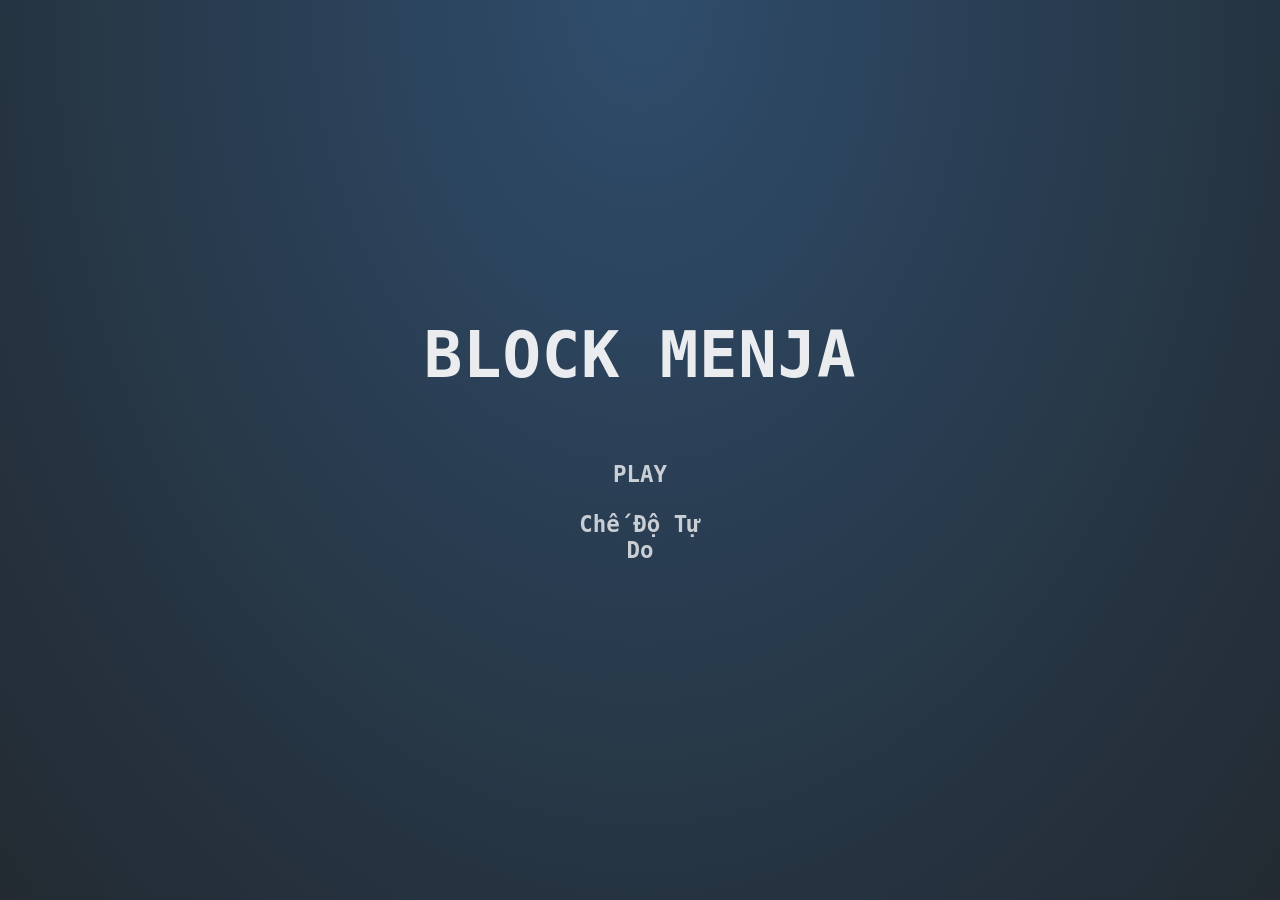
<file: Block menja/index.html>
<!DOCTYPE html>
<html lang="en" >
<head>
  <meta charset="UTF-8">
  <link rel="stylesheet" href="./style.css">

</head>
<body>
<canv id="c"></canv>

<!-- Gameplay HUD -->
<div class="hud">
	<div class="hud__score">
		<div class="score-lbl"></div>
		<div class="cube-count-lbl"></div>
	</div>
	<div class="pause-btn"><div></div></div>
	<div class="slowmo">
		<div class="slowmo__bar"></div>
	</div>
</div>

<!-- Menu System -->
<div class="menus">
	<div class="menu menu--main">
		<h1>BLOCK MENJA</h1>
		<button type="button" class="play-normal-btn">PLAY</button>
		<button type="button" class="play-casual-btn">Chế Độ Tự Do </button>
	</div>
	<div class="menu menu--pause">
		<h1>Paused</h1>
		<button type="button" class="resume-btn">RESUME </button>
		<button type="button" class="menu-btn--pause"> MENU</button>
	</div>
	<div class="menu menu--score">
		<h1>Thua rồi, mày chơi chán quá</h1>
		<h2>Your Score:</h2>
		<div class="final-score-lbl"></div>
		<div class="high-score-lbl"></div>
		<button type="button" class="play-again-btn">PLAY AGAIN</button>
		<button type="button" class="menu-btn--score"> MENU</button>
	</div>
</div>
<!-- partial -->
  <script  src="./script.js"></script>

</body>
</html>
</file>
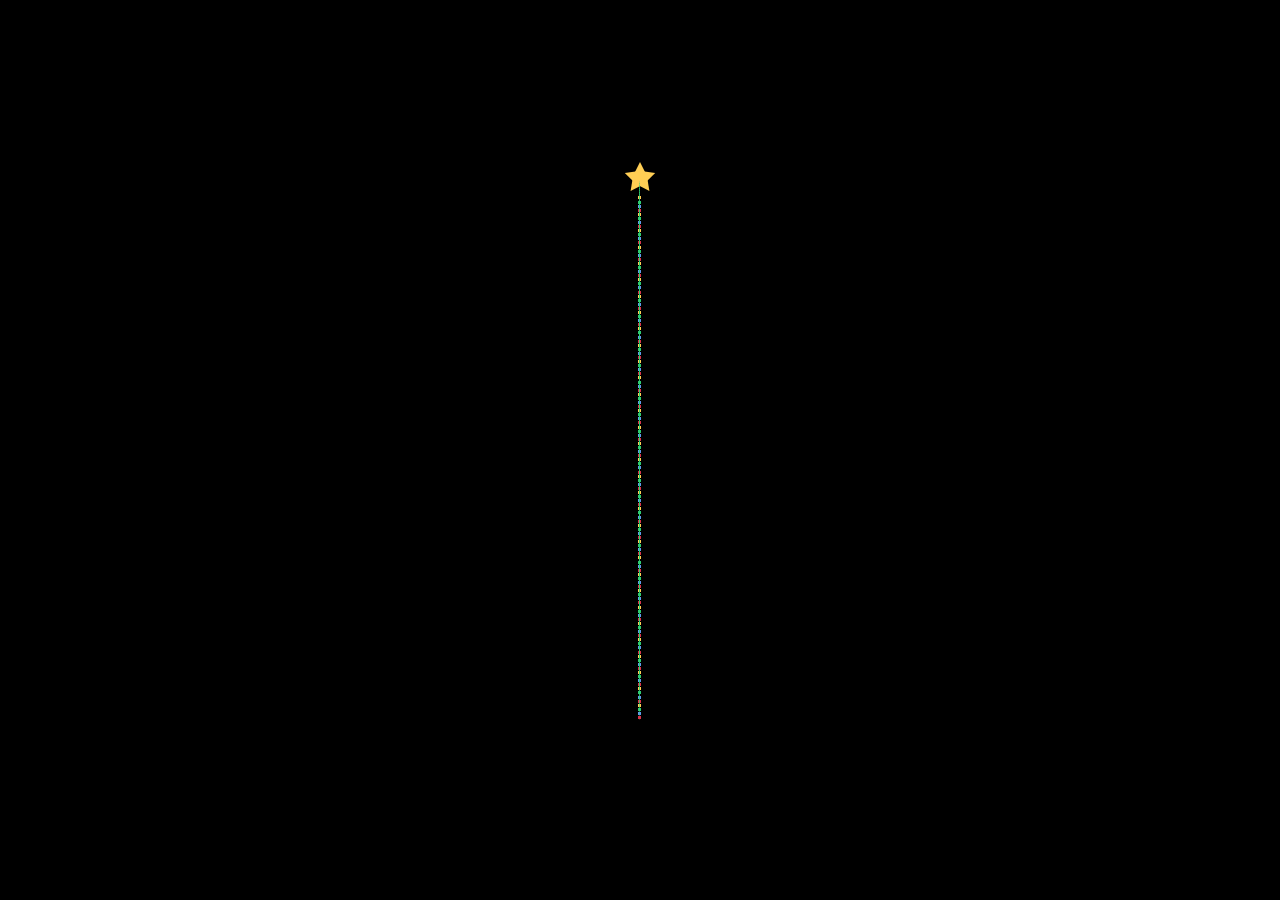
<file: Cây Thông 1/index.html>
<!DOCTYPE html>
<html lang="en" >
<head>
  <meta charset="UTF-8">
  <link rel="stylesheet" href="./style.css">

</head>
<body>
<!-- partial:index.partial.html -->
<ul>
  <li></li>
  <li></li>
  <li></li>  <li></li>
  <li></li>
</ul>
<ul>
  <li></li>
  <li></li>
  <li></li>
  <li></li>
  <li></li>
  <li></li>
  <li></li>
  <li></li>
  <li></li>
  <li></li>
  <li></li>
  <li></li>
  <li></li>
  <li></li>
  <li></li>
  <li></li>
  <li></li>
  <li></li>
  <li></li>
  <li></li>
  <li></li>
  <li></li>
  <li></li>
  <li></li>
  <li></li>
  <li></li>
  <li></li>
  <li></li>
  <li></li>
  <li></li>
  <li></li>
  <li></li>
  <li></li>
  <li></li>
  <li></li>
  <li></li>
  <li></li>
  <li></li>
  <li></li>
  <li></li>
  <li></li>
  <li></li>
  <li></li>
  <li></li>
  <li></li>
  <li></li>
  <li></li>
  <li></li>
  <li></li>
  <li></li>
  <li></li>
  <li></li>
  <li></li>
  <li></li>
  <li></li>
  <li></li>
  <li></li>
  <li></li>
  <li></li>
  <li></li>
  <li></li>
  <li></li>
  <li></li>
  <li></li>
  <li></li>
  <li></li>
  <li></li>
  <li></li>
  <li></li>
  <li></li>
  <li></li>
  <li></li>
  <li></li>
  <li></li>
  <li></li>
  <li></li>
  <li></li>
  <li></li>
  <li></li>
  <li></li>
  <li></li>
  <li></li>
  <li></li>
  <li></li>
  <li></li>
  <li></li>
  <li></li>
  <li></li>
  <li></li>
  <li></li>
  <li></li>
  <li></li>
  <li></li>
  <li></li>
  <li></li>
  <li></li>
  <li></li>
  <li></li>
  <li></li>
  <li></li>
  <li></li>
  <li></li>
  <li></li>
  <li></li>
  <li></li>
  <li></li>
  <li></li>
  <li></li>
  <li></li>
  <li></li>
  <li></li>
  <li></li>
  <li></li>
  <li></li>
  <li></li>
  <li></li>
  <li></li>
  <li></li>
  <li></li>
  <li></li>
  <li></li>
  <li></li>
  <li></li>
  <li></li>
  <li></li>
  <li></li>
  <li></li>
  <li></li>
</ul></body>
</html>
</file>
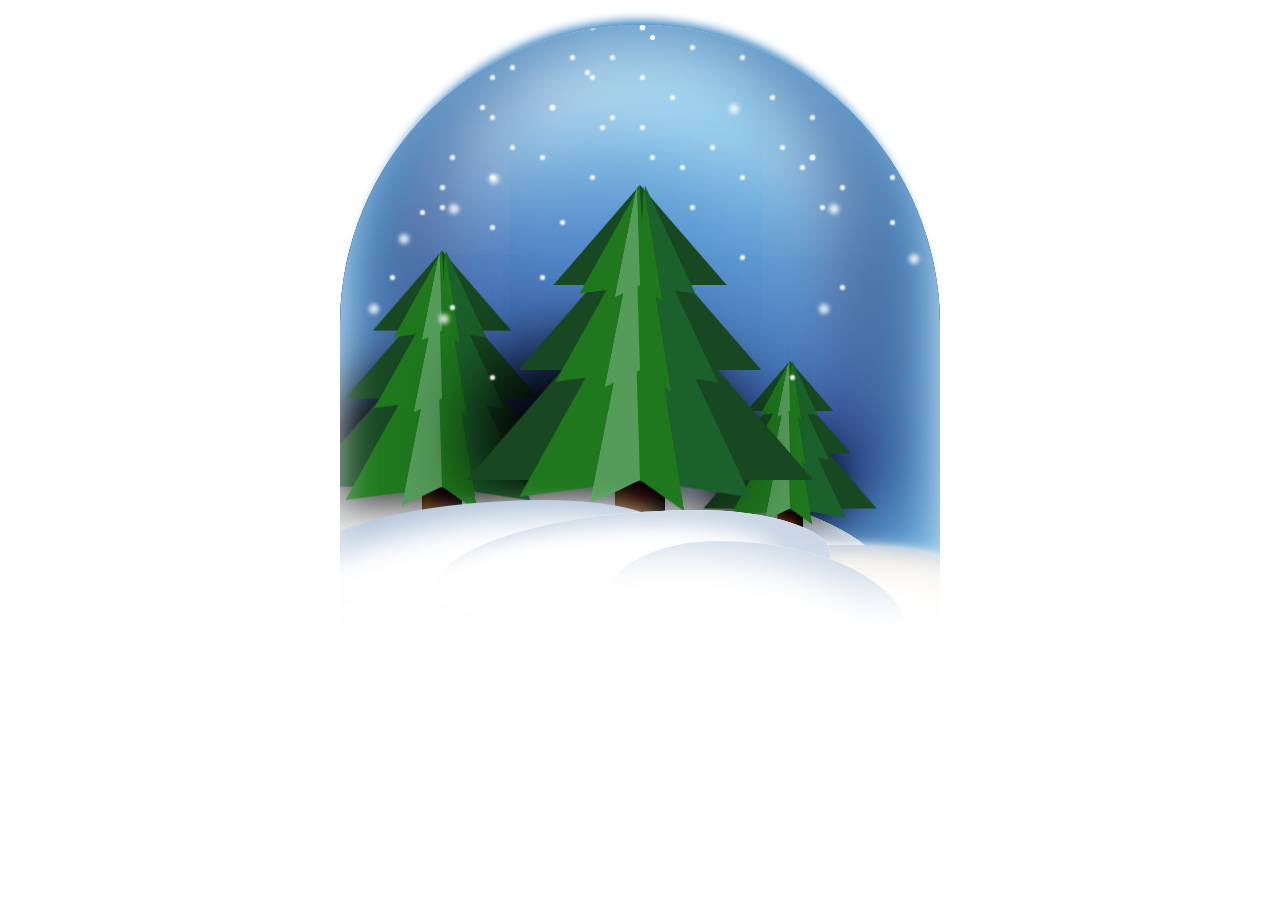
<file: Noel-2/index.html>
<!DOCTYPE html>
<html lang="en" >
<head>
  <meta charset="UTF-8">
  <title>Noel</title>
  <link rel="stylesheet" href="./style.css">

</head>
<body>
<!-- partial:index.partial.html -->
<div id="winter-wrap">
  <div class="sun"></div>
  <div class="tree-wrap">
    <ul class="tree top">
      <li></li>
      <li></li>
      <li></li>
      <li></li>
    </ul>
    <ul class="tree middle">
      <li></li>
      <li></li>
      <li></li>
      <li></li>
    </ul>
    <ul class="tree bottom">
      <li></li>
      <li></li>
      <li></li>
      <li></li>
    </ul>
  </div>
  <div class="tree-wrap second-tree">
    <ul class="tree top">
      <li></li>
      <li></li>
      <li></li>
      <li></li>
    </ul>
    <ul class="tree middle">
      <li></li>
      <li></li>
      <li></li>
      <li></li>
    </ul>
    <ul class="tree bottom">
      <li></li>
      <li></li>
      <li></li>
      <li></li>
    </ul>
  </div>
  <div class="tree-wrap third-tree">
    <ul class="tree top">
      <li></li>
      <li></li>
      <li></li>
      <li></li>
    </ul>
    <ul class="tree middle">
      <li></li>
      <li></li>
      <li></li>
      <li></li>
    </ul>
    <ul class="tree bottom">
      <li></li>
      <li></li>
      <li></li>
      <li></li>
    </ul>
  </div>
  <div class="ground"></div>
  <div class="snow"></div>
  <div class="snow2"></div>
</div>
<!-- partial -->
  
</body>
</html>
</file>
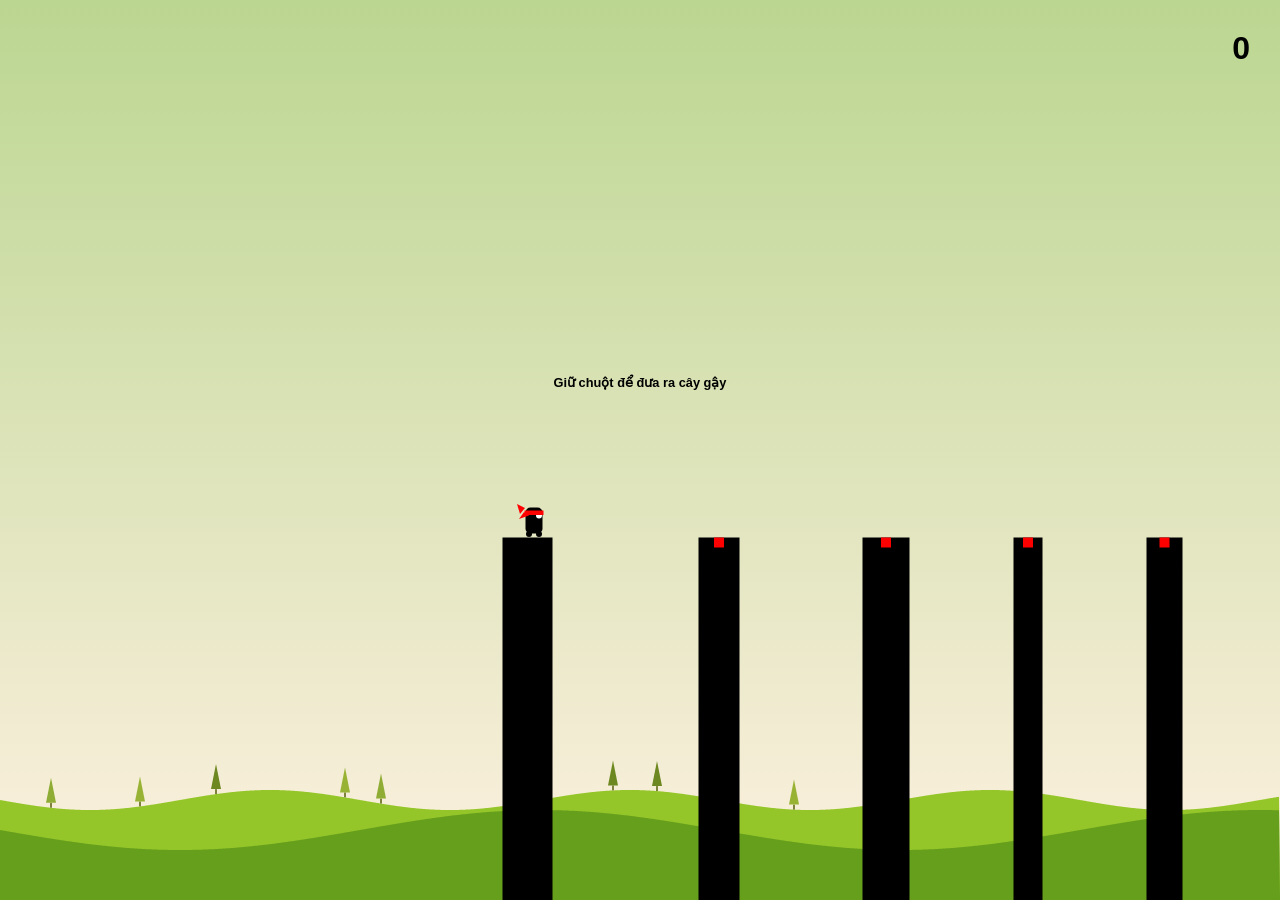
<file: Stick hero/index.html>
<!DOCTYPE html>
<html lang="en" >
<head>
  <meta charset="UTF-8">
  <title>Stick Hero with Canvas</title>
  <link rel="stylesheet" href="./style.css">

</head>
<body>
<!-- partial:index.partial.html -->
<div class="container">
  <div id="score"></div>
  <canvas id="game" width="375" height="375"></canvas>
  <div id="introduction">Giữ chuột để đưa ra cây gậy</div>
  <div id="perfect">DOUBLE SCORE</div>
  <button id="restart">RESTART</button>
</div>

<!-- partial -->
  <script  src="./script.js"></script>

</body>
</html>
</file>
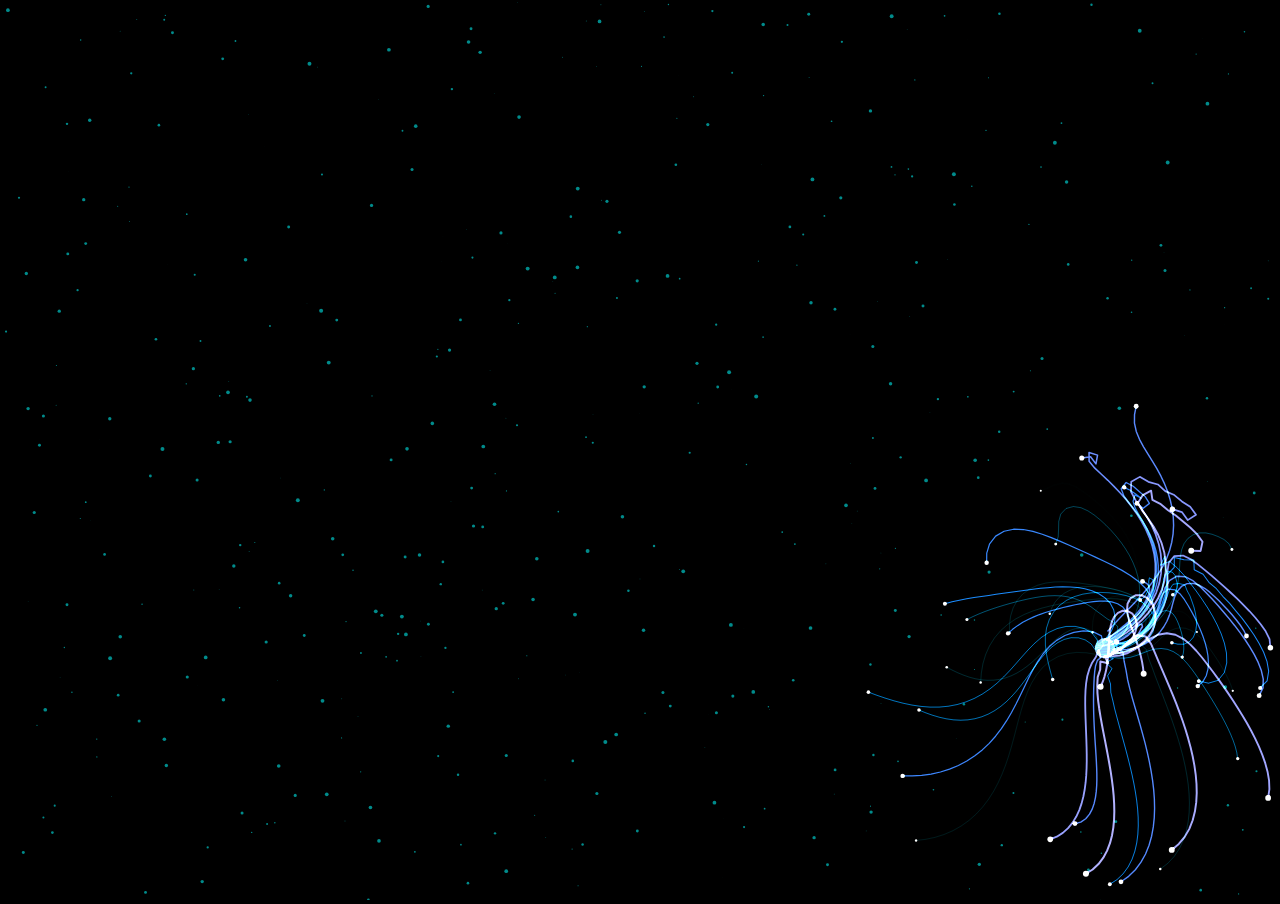
<file: Súc vật/index.html>
<!DOCTYPE html>
<html lang="en" >
<head>
  <meta charset="UTF-8">
      <link rel="stylesheet" href="https://cdnjs.cloudflare.com/ajax/libs/font-awesome/6.0.0-beta2/css/all.min.css">
<link rel="stylesheet" href="./style.css">

</head>
<body>
<!-- partial:index.partial.html -->
<canvas id="canvas"></canvas>

  <script  src="./script.js"></script>

</body>
</html>
</file>
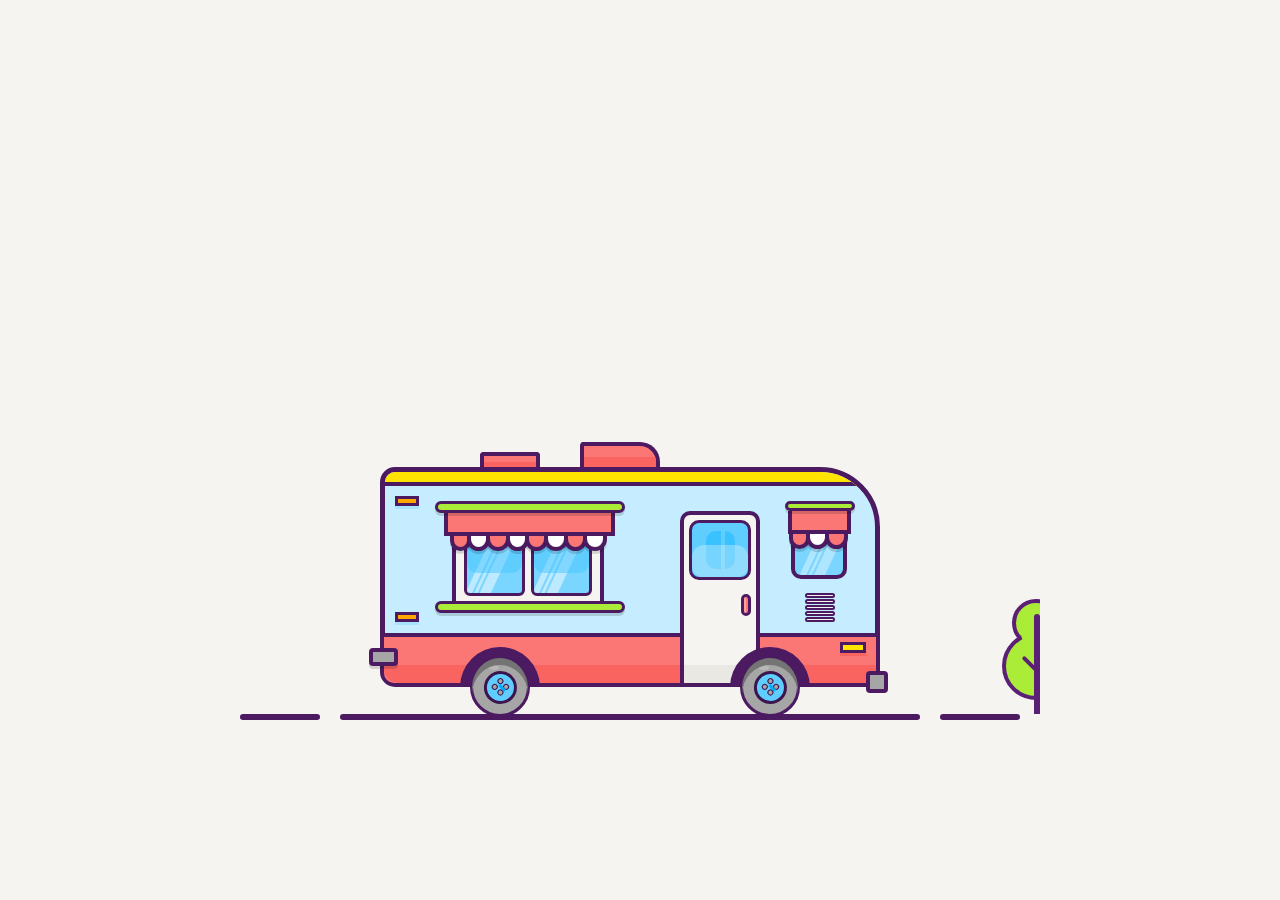
<file: xe_bus.html>
<!DOCTYPE html>
<html lang="en">

<head>
    <meta charset="UTF-8">
    <meta http-equiv="X-UA-Compatible" content="IE=edge">
    <meta name="viewport" content="width=device-width, initial-scale=1.0">
    <title>Document</title>

    <style>
        @import url("https://fonts.googleapis.com/css?family=Muli");

        * {
            margin: 0;
            padding: 0;
            -webkit-box-sizing: border-box;
            -moz-box-sizing: border-box;
            box-sizing: border-box;
        }

        body {
            background-color: #f5f4f1;
            text-align: center;
            overflow: hidden;
        }

        .stage {
            position: relative;
            min-height: 80vh;
            width: 800px;
            margin: auto;
        }

        .ground-line {
            width: 100%;
            position: absolute;
            bottom: 0;
            left: 0;
            overflow: hidden;
            height: 6px;
        }

        .ground-line div {
            width: 1600px;
            font-size: 0;
            -webkit-animation: roadLine 3s infinite linear;
            -moz-animation: roadLine 3s infinite linear;
            animation: roadLine 3s infinite linear;
        }

        .ground-line span {
            height: 6px;
            display: inline-block;
            background-color: #4b1a61;
            -webkit-border-radius: 6px;
            -moz-border-radius: 6px;
            border-radius: 6px;
            vertical-align: bottom;
            margin-right: 20px;
        }

        .ground-line .line1 {
            width: 80px;
        }

        .ground-line .line2 {
            width: 580px;
        }

        .ground-line .line3 {
            width: 80px;
        }

        .tree-wrap {
            width: 100%;
            position: absolute;
            top: 0;
            left: 0;
            height: 100%;
            overflow: hidden;
        }

        .tree {
            position: absolute;
            right: 0;
            margin-left: -30px;
            bottom: 6px;
            z-index: 8;
            -webkit-animation: tree 6.2s infinite linear;
            -moz-animation: tree 6.2s infinite linear;
            animation: tree 6.2s infinite linear;
        }

        .tree .stem {
            width: 6px;
            -webkit-border-radius: 6px 6px 0 0;
            -moz-border-radius: 6px 6px 0 0;
            border-radius: 6px 6px 0 0;
            height: 100px;
            background-color: #5b1f75;
        }

        .tree .stem .branch {
            width: 4px;
            -webkit-border-radius: 4px;
            -moz-border-radius: 4px;
            border-radius: 4px;
            background-color: #5b1f75;
            position: absolute;
            z-index: 10;
        }

        .tree .stem .branch1 {
            bottom: 25px;
            height: 30px;
            left: 10px;
            -webkit-transform: rotate(45deg);
            -moz-transform: rotate(45deg);
            transform: rotate(45deg);
        }

        .tree .stem .branch2 {
            bottom: 40px;
            height: 20px;
            right: 8px;
            -webkit-transform: rotate(-45deg);
            -moz-transform: rotate(-45deg);
            transform: rotate(-45deg);
        }

        .tree .stem .branch3 {
            bottom: 60px;
            height: 15px;
            left: 5px;
            -webkit-transform: rotate(45deg);
            -moz-transform: rotate(45deg);
            transform: rotate(45deg);
        }

        .tree .leef {
            z-index: -1;
            -webkit-border-radius: 50%;
            -moz-border-radius: 50%;
            border-radius: 50%;
            position: absolute;
            background-color: #abec39;
            border: solid 4px #5b1f75;
        }

        .tree .leef1 {
            width: 48px;
            height: 48px;
            top: -15px;
            left: -22px;
        }

        .tree .leef2 {
            width: 68px;
            height: 68px;
            top: 18px;
            left: -32px;
        }

        .tree .leef2::after {
            content: "";
            width: 50%;
            height: 50%;
            position: absolute;
            background-color: #abec39;
            z-index: 9;
            left: 25%;
            -webkit-border-radius: 50%;
            -moz-border-radius: 50%;
            border-radius: 50%;
            top: -18px;
        }

        .vehicle-body {
            width: 500px;
            height: 220px;
            position: absolute;
            right: 20%;
            bottom: 33px;
            z-index: 9;

            -webkit-border-radius: 15px 60px 0 15px;
            -moz-border-radius: 15px 60px 0 15px;
            border-radius: 15px 60px 0 15px;
            animation: run 6s infinite ease;

        }

        @keyframes run {
            0% {
                right: 30%;

            }
            10% {
                right: 40%;

            }
            20% {
                right: 50%;

            }

            30% {
                right: 60%;

            }

            40% {
               
            }

            50% {
                transform: rotate(-25deg);
              
            }

            60% {
                
                right: -150%;

            }
            65% {
                right: -150%;

            }

            70% {
                right: -150%;

            }
            75% {
                right: -150%;

            }
            80% {
                right: -150%;

            }
            85% {
                right: -150%;

            }
            90% {
                right: -150%;

            }
            95% {
                right: -150%;

            }
            100% {
                right: -150%;

            }
        }


        .vehicle-body .wrap-body {
            position: absolute;
            left: 0;
            top: 0;
            width: 100%;
            height: 100%;
            -webkit-animation: body 3s infinite ease;
            -moz-animation: body 3s infinite ease;
            animation: body 3s infinite ease;
        }

        .vehicle-body .body-cover {
            position: absolute;
            border: solid 5px #4b1a61;
            width: 100%;
            background-color: #c6edff;
            height: 100%;
            left: 0;
            top: 0;
            overflow: hidden;
            -webkit-border-radius: 15px 60px 0 15px;
            -moz-border-radius: 15px 60px 0 15px;
            border-radius: 15px 60px 0 15px;
        }

        .top-roof {
            position: absolute;
            left: 0;
            top: 0;
            background-color: #ffe400;
            border-bottom: solid 4px #4b1a61;
            width: 100%;
            height: 14px;
        }

        .rooftop {
            background-color: #fa7775;
            border: solid 4px #4b1a61;
            border-bottom: none;
            bottom: 100%;
            overflow: hidden;
            position: absolute;
        }

        .rooftop::after {
            content: "";
            position: absolute;
            left: 0px;
            bottom: 0px;
            width: 100%;
            background-color: #f96461;
            height: 50%;
        }

        .rooftop.back {
            width: 60px;
            left: 20%;
            height: 15px;
            -webkit-border-radius: 4px 4px 0 0;
            -moz-border-radius: 4px 4px 0 0;
            border-radius: 4px 4px 0 0;
        }

        .rooftop.front {
            width: 80px;
            left: 40%;
            height: 25px;
            -webkit-border-radius: 4px 20px 0 0;
            -moz-border-radius: 4px 20px 0 0;
            border-radius: 4px 20px 0 0;
        }

        .side-guard {
            background-color: #fa7775;
            border-top: solid 4px #4b1a61;
            bottom: 4px;
            position: absolute;
            left: 4px;
            width: calc(100% - 8px);
            height: 50px;
            -webkit-border-radius: 0 0 0 10px;
            -moz-border-radius: 0 0 0 10px;
            border-radius: 0 0 0 10px;
        }

        .side-guard .shade {
            position: absolute;
            left: 0px;
            -webkit-border-radius: 0 0 0 15px;
            -moz-border-radius: 0 0 0 15px;
            border-radius: 0 0 0 15px;
            bottom: 0px;
            width: 100%;
            background-color: #f96461;
            height: 40%;
        }

        .side-guard .bumper {
            position: absolute;
            border: solid 4px #4b1a61;
            height: 18px;
            position: absolute;
            background-color: #a6a6a6;
            -webkit-border-radius: 4px;
            -moz-border-radius: 4px;
            border-radius: 4px;
        }

        .side-guard .bumper.front {
            right: -12px;
            width: 22px;
            height: 22px;
            bottom: -10px;
        }

        .side-guard .bumper.back {
            width: 29px;
            top: 11px;
            -webkit-box-shadow: 0 3px 0 rgba(0, 0, 0, 0.15);
            -moz-box-shadow: 0 3px 0 rgba(0, 0, 0, 0.15);
            box-shadow: 0 3px 0 rgba(0, 0, 0, 0.15);
            left: -15px;
        }

        .side-guard .front-indicator {
            width: 26px;
            height: 11px;
            -webkit-box-shadow: 0 3px 0 #f96461;
            -moz-box-shadow: 0 3px 0 #f96461;
            box-shadow: 0 3px 0 #f96461;
            position: absolute;
            border: solid 3px #4b1a61;
            right: 10px;
            background-color: #ffe400;
            top: 5px;
        }

        .indi {
            width: 24px;
            height: 10px;
            -webkit-box-shadow: 0 3px 0 #a7e3ff;
            -moz-box-shadow: 0 3px 0 #a7e3ff;
            box-shadow: 0 3px 0 #a7e3ff;
            position: absolute;
            border: solid 3px #4b1a61;
            left: 10px;
            background-color: #ffa700;
        }

        .indi.back-top-indicator {
            top: 24px;
        }

        .indi.back-bottom-indicator {
            bottom: 60px;
        }

        .back-window {
            height: 53%;
            top: 14%;
            left: 50px;
            width: 190px;
            position: absolute;
        }

        .back-window .window-base {
            width: 100%;
            height: 12px;
            background-color: #abec39;
            -webkit-border-radius: 10px;
            -moz-border-radius: 10px;
            border-radius: 10px;
            border: solid 3px #4b1a61;
            -webkit-box-shadow: 0 3px 0 rgba(0, 0, 0, 0.15);
            -moz-box-shadow: 0 3px 0 rgba(0, 0, 0, 0.15);
            box-shadow: 0 3px 0 rgba(0, 0, 0, 0.15);
            position: relative;
            z-index: 1;
        }

        .back-window .window-base.top {
            top: 0;
        }

        .back-window .window-base.bottom {
            bottom: 0;
            position: absolute;
            left: 0;
        }

        .back-window .sun-shade {
            background-color: #fa7775;
            border: solid 4px #4b1a61;
            border-top: none;
            width: 90%;
            margin-left: 4.5%;
            height: 23px;
            position: relative;
            z-index: 0;
        }

        .back-window .curtain {
            position: relative;
            width: 90%;
            margin-left: 5%;
            font-size: 0;
            z-index: 2;
        }

        .back-window .curtain span {
            width: calc(100% / 8);
            height: 15px;
            -webkit-border-radius: 0 0 15px 15px;
            -moz-border-radius: 0 0 15px 15px;
            border-radius: 0 0 15px 15px;
            display: inline-block;
            background-color: #fa7775;
            border: solid 4px #4b1a61;
            border-top: none;
            -webkit-box-shadow: 0 3px 0 rgba(0, 0, 0, 0.15);
            -moz-box-shadow: 0 3px 0 rgba(0, 0, 0, 0.15);
            box-shadow: 0 3px 0 rgba(0, 0, 0, 0.15);
            margin-left: -4px;
            -webkit-animation: curtain 0.5s infinite linear;
            -moz-animation: curtain 0.5s infinite linear;
            animation: curtain 0.5s infinite linear;
        }

        .back-window .curtain span:nth-child(even) {
            background-color: #fff;
        }

        .back-window .curtain span+span {
            width: calc((100% / 8) + 2px);
        }

        .back-window .windows-glass-wrap {
            background-color: #f5f4f1;
            border-left: solid 4px #4b1a61;
            height: 60px;
            width: 80%;
            margin-left: 9%;
            margin-top: -10px;
            border-right: solid 4px #4b1a61;
            padding: 2px 5px;
            font-size: 0;
        }

        .back-window .windows-glass-wrap .glass {
            background-color: #7ad5ff;
            overflow: hidden;
            border: solid 3px #4b1a61;
            -webkit-border-radius: 6px;
            -moz-border-radius: 6px;
            border-radius: 6px;
            width: 46%;
            height: 100%;
            margin-top: -3px;
            display: inline-block;
            position: relative;
            z-index: 0;
        }

        .back-window .windows-glass-wrap .glass::after {
            content: "";
            position: absolute;
            background-color: rgba(71, 197, 255, 0.5);
            width: 100%;
            -webkit-border-radius: 0 0 10px 10px;
            -moz-border-radius: 0 0 10px 10px;
            border-radius: 0 0 10px 10px;
            height: 60%;
            top: 0;
            left: 0;
        }

        .back-window .windows-glass-wrap .glass+.glass {
            margin-left: 4%;
        }

        .back-window .windows-glass-wrap .light {
            width: 130%;
            height: 100%;
            position: absolute;
            top: -7px;
            left: -45%;
            -webkit-opacity: 0.5;
            -moz-opacity: 0.5;
            opacity: 0.5;
            z-index: 0;
            -webkit-transform: rotate(115deg);
            -moz-transform: rotate(115deg);
            transform: rotate(115deg);
            -webkit-animation: glare 2s infinite linear;
            -moz-animation: glare 2s infinite linear;
            animation: glare 2s infinite linear;
        }

        .back-window .windows-glass-wrap .light span {
            width: 100%;
            display: block;
            margin-bottom: 2px;
            background-color: #fff;
        }

        .back-window .windows-glass-wrap .light .light1 {
            height: 10px;
        }

        .back-window .windows-glass-wrap .light .light2 {
            height: 3px;
        }

        .back-window .windows-glass-wrap .light .light3 {
            height: 6px;
        }

        .main-door {
            position: absolute;
            right: 120px;
            bottom: 0;
            border: solid 4px #4b1a61;
            -webkit-border-radius: 10px 10px 0 0;
            -moz-border-radius: 10px 10px 0 0;
            border-radius: 10px 10px 0 0;
            width: 80px;
            height: 80%;
            z-index: 9;
            background-color: #f5f4f1;
        }

        .main-door::after {
            content: "";
            position: absolute;
            left: 0;
            bottom: 0;
            width: 100%;
            height: 11%;
            background-color: #eae8e2;
        }

        .main-door .glass {
            background-color: #60cdff;
            border: solid 3px #4b1a61;
            -webkit-border-radius: 10px;
            -moz-border-radius: 10px;
            border-radius: 10px;
            width: 85%;
            height: 60px;
            margin-top: 5px;
            display: inline-block;
            overflow: hidden;
            position: relative;
            z-index: 0;
        }

        .main-door .glass::after {
            content: "";
            position: absolute;
            background-color: rgba(255, 255, 255, 0.3);
            width: 100%;
            -webkit-border-radius: 12px 12px 10px 10px;
            -moz-border-radius: 12px 12px 10px 10px;
            border-radius: 12px 12px 10px 10px;
            height: 60%;
            bottom: 0;
            left: 0;
        }

        .main-door .glass .light {
            width: 100%;
            height: 100%;
            position: absolute;
            top: 0;
            left: 0;
            -webkit-opacity: 0.5;
            -moz-opacity: 0.5;
            opacity: 0.5;
            z-index: 0;
        }

        .main-door .glass .light span {
            height: 70%;
            margin-top: 15%;
            display: inline-block;
            background-color: #14b5ff;
        }

        .main-door .glass .light .light1 {
            width: 15px;
            -webkit-border-radius: 10px 0 0 10px;
            -moz-border-radius: 10px 0 0 10px;
            border-radius: 10px 0 0 10px;
        }

        .main-door .glass .light .light2 {
            width: 10px;
            -webkit-border-radius: 0 10px 10px 0;
            -moz-border-radius: 0 10px 10px 0;
            border-radius: 0 10px 10px 0;
        }

        .main-door .door-handle {
            background-color: #fa7775;
            border: solid 0.2em #4b1a61;
            width: 10px;
            margin-left: 4.5%;
            height: 22px;
            position: absolute;
            z-index: 0;
            right: 5px;
            bottom: 40%;
            -webkit-border-radius: 20px;
            -moz-border-radius: 20px;
            border-radius: 20px;
        }

        .main-door .door-handle::before {
            content: "";
            position: absolute;
            width: 50%;
            -webkit-border-radius: 20px;
            -moz-border-radius: 20px;
            border-radius: 20px;
            background-color: rgba(255, 255, 255, 0.3);
            height: 100%;
            display: block;
        }

        .front-window {
            top: 14%;
            right: 20px;
            width: 70px;
            height: 60%;
            position: absolute;
        }

        .front-window .window-base {
            width: 100%;
            height: 10px;
            background-color: #abec39;
            -webkit-border-radius: 10px;
            -moz-border-radius: 10px;
            border-radius: 10px;
            border: solid 3px #4b1a61;
            -webkit-box-shadow: 0 3px 0 rgba(0, 0, 0, 0.15);
            -moz-box-shadow: 0 3px 0 rgba(0, 0, 0, 0.15);
            box-shadow: 0 3px 0 rgba(0, 0, 0, 0.15);
            position: relative;
            z-index: 1;
            top: 0;
        }

        .front-window .sun-shade {
            background-color: #fa7775;
            border: solid 4px #4b1a61;
            border-top: none;
            width: 90%;
            margin-left: 4.5%;
            height: 23px;
            position: relative;
            z-index: 0;
        }

        .front-window .curtain {
            position: relative;
            width: 90%;
            margin-left: 6%;
            font-size: 0;
            z-index: 2;
        }

        .front-window .curtain span {
            width: calc(100% / 3);
            height: 15px;
            -webkit-border-radius: 0 0 15px 15px;
            -moz-border-radius: 0 0 15px 15px;
            border-radius: 0 0 15px 15px;
            display: inline-block;
            background-color: #fa7775;
            border: solid 4px #4b1a61;
            border-top: none;
            -webkit-box-shadow: 0 3px 0 rgba(0, 0, 0, 0.15);
            -moz-box-shadow: 0 3px 0 rgba(0, 0, 0, 0.15);
            box-shadow: 0 3px 0 rgba(0, 0, 0, 0.15);
            margin-left: -4px;
        }

        .front-window .curtain span:nth-child(even) {
            background-color: #fff;
        }

        .front-window .curtain span+span {
            width: calc((100% / 3) + 2px);
        }

        .front-window .windows-glass-wrap {
            height: 40px;
            width: 80%;
            margin-left: 9%;
            margin-top: -10px;
            border: solid 4px #4b1a61;
            border-top: none;
            background-color: #7ad5ff;
            -webkit-border-radius: 0 0 10px 10px;
            -moz-border-radius: 0 0 10px 10px;
            border-radius: 0 0 10px 10px;
            padding: 2px 5px;
            font-size: 0;
            overflow: hidden;
            position: relative;
        }

        .front-window .windows-glass-wrap .light {
            width: 120%;
            height: 100%;
            position: absolute;
            top: -7px;
            left: -15%;
            -webkit-opacity: 0.4;
            -moz-opacity: 0.4;
            opacity: 0.4;
            z-index: 0;
            -webkit-transform: rotate(115deg);
            -moz-transform: rotate(115deg);
            transform: rotate(115deg);
            -webkit-animation: glare 1.5s infinite linear;
            -moz-animation: glare 1.5s infinite linear;
            animation: glare 1.5s infinite linear;
        }

        .front-window .windows-glass-wrap .light span {
            width: 100%;
            display: block;
            margin-bottom: 2px;
            background-color: #fff;
        }

        .front-window .windows-glass-wrap .light .light1 {
            height: 10px;
        }

        .front-window .windows-glass-wrap .light .light2 {
            height: 3px;
        }

        .front-window .windows-glass-wrap .light .light3 {
            height: 6px;
        }

        .front-window .air-hole {
            position: absolute;
            width: 100%;
            bottom: 5px;
            padding-top: 5px;
        }

        .front-window .air-hole span {
            width: 30px;
            height: 5px;
            background-color: #f5f4f1;
            display: block;
            margin: auto;
            -webkit-border-radius: 20px;
            -moz-border-radius: 20px;
            border-radius: 20px;
            border: solid 0.15em #4b1a61;
        }

        .front-window .air-hole span+span {
            margin-top: 1px;
        }

        .wheel-wrap {
            width: 80px;
            height: 80px;
            position: absolute;
            z-index: 9;
            bottom: -40px;
        }

        .wheel-wrap .wheel-shadow {
            width: 100%;
            height: 100%;
            display: block;
            border-top: solid 40px #4b1a61;
            -webkit-border-radius: 50%;
            -moz-border-radius: 50%;
            border-radius: 50%;
            position: relative;
            -webkit-animation: wheelShadow 3s infinite ease;
            -moz-animation: wheelShadow 3s infinite ease;
            animation: wheelShadow 3s infinite ease;
        }

        .wheel-wrap.back {
            left: 80px;
        }

        .wheel-wrap.front {
            right: 70px;
        }

        .wheel-wrap .wheel {
            width: 76%;
            height: 76%;
            left: 12%;
            top: 12%;
            position: absolute;
            text-align: center;
            font-size: 0;
            -webkit-border-radius: 50%;
            -moz-border-radius: 50%;
            border-radius: 50%;
        }

        .wheel-wrap .wheel::after {
            content: "";
            top: 1px;
            left: 2px;
            height: 100%;
            position: absolute;
            width: calc(100% - 4px);
            -webkit-box-shadow: inset 0 7px 0 #747474;
            -moz-box-shadow: inset 0 7px 0 #747474;
            box-shadow: inset 0 7px 0 #747474;
            -webkit-border-radius: 50%;
            -moz-border-radius: 50%;
            border-radius: 50%;
            z-index: 9;
        }

        .wheel-wrap .wheel .wheel-outer {
            position: absolute;
            width: 100%;
            background-color: #a6a6a6;
            border: solid 3px #4b1a61;
            -webkit-border-radius: 50%;
            -moz-border-radius: 50%;
            border-radius: 50%;
            top: 0;
            left: 0;
            height: 100%;
            -webkit-animation: wheel 0.4s infinite linear;
            -moz-animation: wheel 0.4s infinite linear;
            animation: wheel 0.4s infinite linear;
        }

        .wheel-wrap .wheel .wheel-outer::after {
            content: "";
            position: absolute;
            width: 10px;
            height: 5px;
            background-color: #b8b8b8;
            top: 5px;
            left: 16px;
            z-index: 8;
            -webkit-border-radius: 50%;
            -moz-border-radius: 50%;
            border-radius: 50%;
        }

        .wheel-wrap .wheel .wheel-cup {
            width: 60%;
            height: 60%;
            margin-top: 20%;
            display: inline-block;
            position: relative;
            background-color: #60cdff;
            border: solid 3px #3b154d;
            -webkit-border-radius: 50%;
            -moz-border-radius: 50%;
            border-radius: 50%;
            -webkit-transform: rotate(45deg);
            -moz-transform: rotate(45deg);
            transform: rotate(45deg);
            padding: 5px 4px;
        }

        .wheel-wrap .wheel .wheel-cup::after {
            content: "";
            width: 8px;
            position: absolute;
            left: 41%;
            top: 40%;
            height: 3px;
            background-color: #00aaf9;
            display: inline-block;
        }

        .wheel-wrap .wheel .wheel-cup span {
            display: inline-block;
            width: 6px;
            height: 6px;
            margin: 1px;
            background-color: #a6a6a6;
            -webkit-border-radius: 50%;
            -moz-border-radius: 50%;
            border-radius: 50%;
            border: solid 1px #3b154d;
        }

        .love-wrap {
            position: absolute;
            left: 0;
            margin-top: 0;
            top: 0;
        }

        .love-wrap .love {
            width: 34px;
            height: 34px;
            position: relative;
            display: inline-block;
            font-size: 0;
            -webkit-transform: rotate(30deg);
            -moz-transform: rotate(30deg);
            transform: rotate(30deg);
        }

        .love-wrap .love .circle {
            background-color: #fe1239;
            width: 24px;
            height: 24px;
            position: absolute;
            -webkit-border-radius: 50%;
            -moz-border-radius: 50%;
            border-radius: 50%;
            display: inline-block;
        }

        .love-wrap .love .circle1 {
            left: 0;
            bottom: 0;
        }

        .love-wrap .love .circle2 {
            right: 0;
            top: 0;
        }

        .love-wrap .love .square {
            background-color: #fe1239;
            width: 24px;
            height: 24px;
            position: absolute;
            display: inline-block;
            right: 0;
            bottom: 0;
        }

        .love-front {
            position: absolute;
            right: 24%;
            bottom: 30%;
            z-index: 8;
            -webkit-transform: rotate(50deg);
            -moz-transform: rotate(50deg);
            transform: rotate(50deg);
        }

        .love-front .love-wrap {
            -webkit-opacity: 0;
            -moz-opacity: 0;
            opacity: 0;
        }

        .love-front .love-wrap:nth-child(1) {
            -webkit-animation: love1 5s infinite ease-in 0.5s;
            -moz-animation: love1 5s infinite ease-in 0.5s;
            animation: love1 5s infinite ease-in 0.5s;
        }

        .love-front .love-wrap:nth-child(2) {
            -webkit-animation: love1 5s infinite ease-in 1s;
            -moz-animation: love1 5s infinite ease-in 1s;
            animation: love1 5s infinite ease-in 1s;
        }

        .love-front .love-wrap:nth-child(3) {
            -webkit-animation: love1 5s infinite ease-in 1.5s;
            -moz-animation: love1 5s infinite ease-in 1.5s;
            animation: love1 5s infinite ease-in 1.5s;
        }

        .love-front .love-wrap:nth-child(4) {
            -webkit-animation: love1 5s infinite ease-in 2s;
            -moz-animation: love1 5s infinite ease-in 2s;
            animation: love1 5s infinite ease-in 2s;
        }

        .love-front .love-wrap:nth-child(5) {
            -webkit-animation: love2 6s infinite ease-in 2.5s;
            -moz-animation: love2 6s infinite ease-in 2.5s;
            animation: love2 6s infinite ease-in 2.5s;
        }

        .love-front .love-wrap:nth-child(6) {
            -webkit-animation: love2 6s infinite ease-in 3s;
            -moz-animation: love2 6s infinite ease-in 3s;
            animation: love2 6s infinite ease-in 3s;
        }

        .love-front .love-wrap:nth-child(7) {
            -webkit-animation: love2 6s infinite ease-in 3.5s;
            -moz-animation: love2 6s infinite ease-in 3.5s;
            animation: love2 6s infinite ease-in 3.5s;
        }

        .love-front .love-wrap:nth-child(8) {
            -webkit-animation: love2 6s infinite ease-in 4s;
            -moz-animation: love2 6s infinite ease-in 4s;
            animation: love2 6s infinite ease-in 4s;
        }

        .love-front .love-wrap:nth-child(9) {
            -webkit-animation: love3 4s infinite ease-in 4.5s;
            -moz-animation: love3 4s infinite ease-in 4.5s;
            animation: love3 4s infinite ease-in 4.5s;
        }

        .love-front .love-wrap:nth-child(10) {
            -webkit-animation: love3 4s infinite ease-in 5s;
            -moz-animation: love3 4s infinite ease-in 5s;
            animation: love3 4s infinite ease-in 5s;
        }

        .love-front .love-wrap:nth-child(11) {
            -webkit-animation: love3 4s infinite ease-in 5.5s;
            -moz-animation: love3 4s infinite ease-in 5.5s;
            animation: love3 4s infinite ease-in 5.5s;
        }

        .love-front .love-wrap:nth-child(12) {
            -webkit-animation: love3 4s infinite ease-in 6s;
            -moz-animation: love3 4s infinite ease-in 6s;
            animation: love3 4s infinite ease-in 6s;
        }

        .love-back {
            position: absolute;
            left: 18%;
            bottom: 20%;
            z-index: 5;
            -webkit-transform: rotate(-90deg);
            -moz-transform: rotate(-90deg);
            transform: rotate(-90deg);
        }

        .love-back .love {
            -webkit-transform: rotate(100deg);
            -moz-transform: rotate(100deg);
            transform: rotate(100deg);
        }

        .love-back .love-wrap {
            right: 0;
        }

        .love-back .love-wrap:nth-child(1) {
            -webkit-animation: love4 4s infinite ease-in 0.5s;
            -moz-animation: love4 4s infinite ease-in 0.5s;
            animation: love4 4s infinite ease-in 0.5s;
        }

        .love-back .love-wrap:nth-child(2) {
            -webkit-animation: love4 4s infinite ease-in 1s;
            -moz-animation: love4 4s infinite ease-in 1s;
            animation: love4 4s infinite ease-in 1s;
        }

        .love-back .love-wrap:nth-child(3) {
            -webkit-animation: love4 4s infinite ease-in 1.5s;
            -moz-animation: love4 4s infinite ease-in 1.5s;
            animation: love4 4s infinite ease-in 1.5s;
        }

        .love-back .love-wrap:nth-child(4) {
            -webkit-animation: love4 4s infinite ease-in 2s;
            -moz-animation: love4 4s infinite ease-in 2s;
            animation: love4 4s infinite ease-in 2s;
        }

        .love-back .love-wrap:nth-child(1) {
            -webkit-animation: love4 4s infinite ease-in 0s;
            -moz-animation: love4 4s infinite ease-in 0s;
            animation: love4 4s infinite ease-in 0s;
        }

        .love-back .love-wrap:nth-child(5) {
            -webkit-animation: love5 3s infinite ease-in 2.5s;
            -moz-animation: love5 3s infinite ease-in 2.5s;
            animation: love5 3s infinite ease-in 2.5s;
        }

        .love-back .love-wrap:nth-child(6) {
            -webkit-animation: love5 3s infinite ease-in 3s;
            -moz-animation: love5 3s infinite ease-in 3s;
            animation: love5 3s infinite ease-in 3s;
        }

        .love-back .love-wrap:nth-child(7) {
            -webkit-animation: love5 3s infinite ease-in 3.5s;
            -moz-animation: love5 3s infinite ease-in 3.5s;
            animation: love5 3s infinite ease-in 3.5s;
        }

        .love-back .love-wrap:nth-child(8) {
            -webkit-animation: love5 3s infinite ease-in 4s;
            -moz-animation: love5 3s infinite ease-in 4s;
            animation: love5 3s infinite ease-in 4s;
        }

        @-webkit-keyframes love1 {
            0% {
                -webkit-opacity: 0;
                -moz-opacity: 0;
                opacity: 0;
                -webkit-transform: scale(0.2) rotate(0deg) translate3d(100px, 0, 0);
                -moz-transform: scale(0.2) rotate(0deg) translate3d(100px, 0, 0);
                transform: scale(0.2) rotate(0deg) translate3d(100px, 0, 0);
            }

            50% {
                -webkit-opacity: 1;
                -moz-opacity: 1;
                opacity: 1;
            }

            100% {
                -webkit-opacity: 0;
                -moz-opacity: 0;
                opacity: 0;
                -webkit-transform: scale(0.8) rotate(-40deg) translate3d(-50px, -400px, 0);
                -moz-transform: scale(0.8) rotate(-40deg) translate3d(-50px, -400px, 0);
                transform: scale(0.8) rotate(-40deg) translate3d(-50px, -400px, 0);
            }
        }

        @-moz-keyframes love1 {
            0% {
                -webkit-opacity: 0;
                -moz-opacity: 0;
                opacity: 0;
                -webkit-transform: scale(0.2) rotate(0deg) translate3d(100px, 0, 0);
                -moz-transform: scale(0.2) rotate(0deg) translate3d(100px, 0, 0);
                transform: scale(0.2) rotate(0deg) translate3d(100px, 0, 0);
            }

            50% {
                -webkit-opacity: 1;
                -moz-opacity: 1;
                opacity: 1;
            }

            100% {
                -webkit-opacity: 0;
                -moz-opacity: 0;
                opacity: 0;
                -webkit-transform: scale(0.8) rotate(-40deg) translate3d(-50px, -400px, 0);
                -moz-transform: scale(0.8) rotate(-40deg) translate3d(-50px, -400px, 0);
                transform: scale(0.8) rotate(-40deg) translate3d(-50px, -400px, 0);
            }
        }

        @-ms-keyframes love1 {
            0% {
                -webkit-opacity: 0;
                -moz-opacity: 0;
                opacity: 0;
                -webkit-transform: scale(0.2) rotate(0deg) translate3d(100px, 0, 0);
                -moz-transform: scale(0.2) rotate(0deg) translate3d(100px, 0, 0);
                transform: scale(0.2) rotate(0deg) translate3d(100px, 0, 0);
            }

            50% {
                -webkit-opacity: 1;
                -moz-opacity: 1;
                opacity: 1;
            }

            100% {
                -webkit-opacity: 0;
                -moz-opacity: 0;
                opacity: 0;
                -webkit-transform: scale(0.8) rotate(-40deg) translate3d(-50px, -400px, 0);
                -moz-transform: scale(0.8) rotate(-40deg) translate3d(-50px, -400px, 0);
                transform: scale(0.8) rotate(-40deg) translate3d(-50px, -400px, 0);
            }
        }

        @keyframes love1 {
            0% {
                -webkit-opacity: 0;
                -moz-opacity: 0;
                opacity: 0;
                -webkit-transform: scale(0.2) rotate(0deg) translate3d(100px, 0, 0);
                -moz-transform: scale(0.2) rotate(0deg) translate3d(100px, 0, 0);
                transform: scale(0.2) rotate(0deg) translate3d(100px, 0, 0);
            }

            50% {
                -webkit-opacity: 1;
                -moz-opacity: 1;
                opacity: 1;
            }

            100% {
                -webkit-opacity: 0;
                -moz-opacity: 0;
                opacity: 0;
                -webkit-transform: scale(0.8) rotate(-40deg) translate3d(-50px, -400px, 0);
                -moz-transform: scale(0.8) rotate(-40deg) translate3d(-50px, -400px, 0);
                transform: scale(0.8) rotate(-40deg) translate3d(-50px, -400px, 0);
            }
        }

        @-webkit-keyframes love2 {
            0% {
                -webkit-opacity: 0;
                -moz-opacity: 0;
                opacity: 0;
                -webkit-transform: scale(0.3) rotate(0deg) translate3d(100px, 0, 0);
                -moz-transform: scale(0.3) rotate(0deg) translate3d(100px, 0, 0);
                transform: scale(0.3) rotate(0deg) translate3d(100px, 0, 0);
            }

            50% {
                -webkit-opacity: 1;
                -moz-opacity: 1;
                opacity: 1;
            }

            100% {
                -webkit-opacity: 0;
                -moz-opacity: 0;
                opacity: 0;
                -webkit-transform: scale(0.7) rotate(-50deg) translate3d(-80px, -450px, 0);
                -moz-transform: scale(0.7) rotate(-50deg) translate3d(-80px, -450px, 0);
                transform: scale(0.7) rotate(-50deg) translate3d(-80px, -450px, 0);
            }
        }

        @-moz-keyframes love2 {
            0% {
                -webkit-opacity: 0;
                -moz-opacity: 0;
                opacity: 0;
                -webkit-transform: scale(0.3) rotate(0deg) translate3d(100px, 0, 0);
                -moz-transform: scale(0.3) rotate(0deg) translate3d(100px, 0, 0);
                transform: scale(0.3) rotate(0deg) translate3d(100px, 0, 0);
            }

            50% {
                -webkit-opacity: 1;
                -moz-opacity: 1;
                opacity: 1;
            }

            100% {
                -webkit-opacity: 0;
                -moz-opacity: 0;
                opacity: 0;
                -webkit-transform: scale(0.7) rotate(-50deg) translate3d(-80px, -450px, 0);
                -moz-transform: scale(0.7) rotate(-50deg) translate3d(-80px, -450px, 0);
                transform: scale(0.7) rotate(-50deg) translate3d(-80px, -450px, 0);
            }
        }

        @-ms-keyframes love2 {
            0% {
                -webkit-opacity: 0;
                -moz-opacity: 0;
                opacity: 0;
                -webkit-transform: scale(0.3) rotate(0deg) translate3d(100px, 0, 0);
                -moz-transform: scale(0.3) rotate(0deg) translate3d(100px, 0, 0);
                transform: scale(0.3) rotate(0deg) translate3d(100px, 0, 0);
            }

            50% {
                -webkit-opacity: 1;
                -moz-opacity: 1;
                opacity: 1;
            }

            100% {
                -webkit-opacity: 0;
                -moz-opacity: 0;
                opacity: 0;
                -webkit-transform: scale(0.7) rotate(-50deg) translate3d(-80px, -450px, 0);
                -moz-transform: scale(0.7) rotate(-50deg) translate3d(-80px, -450px, 0);
                transform: scale(0.7) rotate(-50deg) translate3d(-80px, -450px, 0);
            }
        }

        @keyframes love2 {
            0% {
                -webkit-opacity: 0;
                -moz-opacity: 0;
                opacity: 0;
                -webkit-transform: scale(0.3) rotate(0deg) translate3d(100px, 0, 0);
                -moz-transform: scale(0.3) rotate(0deg) translate3d(100px, 0, 0);
                transform: scale(0.3) rotate(0deg) translate3d(100px, 0, 0);
            }

            50% {
                -webkit-opacity: 1;
                -moz-opacity: 1;
                opacity: 1;
            }

            100% {
                -webkit-opacity: 0;
                -moz-opacity: 0;
                opacity: 0;
                -webkit-transform: scale(0.7) rotate(-50deg) translate3d(-80px, -450px, 0);
                -moz-transform: scale(0.7) rotate(-50deg) translate3d(-80px, -450px, 0);
                transform: scale(0.7) rotate(-50deg) translate3d(-80px, -450px, 0);
            }
        }

        @-webkit-keyframes love3 {
            0% {
                -webkit-opacity: 0;
                -moz-opacity: 0;
                opacity: 0;
                -webkit-transform: scale(0.3) rotate(0deg) translate3d(100px, 0, 0);
                -moz-transform: scale(0.3) rotate(0deg) translate3d(100px, 0, 0);
                transform: scale(0.3) rotate(0deg) translate3d(100px, 0, 0);
            }

            50% {
                -webkit-opacity: 1;
                -moz-opacity: 1;
                opacity: 1;
            }

            100% {
                -webkit-opacity: 0;
                -moz-opacity: 0;
                opacity: 0;
                -webkit-transform: scale(0.65) rotate(-60deg) translate3d(-40px, -400px, 0);
                -moz-transform: scale(0.65) rotate(-60deg) translate3d(-40px, -400px, 0);
                transform: scale(0.65) rotate(-60deg) translate3d(-40px, -400px, 0);
            }
        }

        @-moz-keyframes love3 {
            0% {
                -webkit-opacity: 0;
                -moz-opacity: 0;
                opacity: 0;
                -webkit-transform: scale(0.3) rotate(0deg) translate3d(100px, 0, 0);
                -moz-transform: scale(0.3) rotate(0deg) translate3d(100px, 0, 0);
                transform: scale(0.3) rotate(0deg) translate3d(100px, 0, 0);
            }

            50% {
                -webkit-opacity: 1;
                -moz-opacity: 1;
                opacity: 1;
            }

            100% {
                -webkit-opacity: 0;
                -moz-opacity: 0;
                opacity: 0;
                -webkit-transform: scale(0.65) rotate(-60deg) translate3d(-40px, -400px, 0);
                -moz-transform: scale(0.65) rotate(-60deg) translate3d(-40px, -400px, 0);
                transform: scale(0.65) rotate(-60deg) translate3d(-40px, -400px, 0);
            }
        }

        @-ms-keyframes love3 {
            0% {
                -webkit-opacity: 0;
                -moz-opacity: 0;
                opacity: 0;
                -webkit-transform: scale(0.3) rotate(0deg) translate3d(100px, 0, 0);
                -moz-transform: scale(0.3) rotate(0deg) translate3d(100px, 0, 0);
                transform: scale(0.3) rotate(0deg) translate3d(100px, 0, 0);
            }

            50% {
                -webkit-opacity: 1;
                -moz-opacity: 1;
                opacity: 1;
            }

            100% {
                -webkit-opacity: 0;
                -moz-opacity: 0;
                opacity: 0;
                -webkit-transform: scale(0.65) rotate(-60deg) translate3d(-40px, -400px, 0);
                -moz-transform: scale(0.65) rotate(-60deg) translate3d(-40px, -400px, 0);
                transform: scale(0.65) rotate(-60deg) translate3d(-40px, -400px, 0);
            }
        }

        @keyframes love3 {
            0% {
                -webkit-opacity: 0;
                -moz-opacity: 0;
                opacity: 0;
                -webkit-transform: scale(0.3) rotate(0deg) translate3d(100px, 0, 0);
                -moz-transform: scale(0.3) rotate(0deg) translate3d(100px, 0, 0);
                transform: scale(0.3) rotate(0deg) translate3d(100px, 0, 0);
            }

            50% {
                -webkit-opacity: 1;
                -moz-opacity: 1;
                opacity: 1;
            }

            100% {
                -webkit-opacity: 0;
                -moz-opacity: 0;
                opacity: 0;
                -webkit-transform: scale(0.65) rotate(-60deg) translate3d(-40px, -400px, 0);
                -moz-transform: scale(0.65) rotate(-60deg) translate3d(-40px, -400px, 0);
                transform: scale(0.65) rotate(-60deg) translate3d(-40px, -400px, 0);
            }
        }

        @-webkit-keyframes love4 {
            0% {
                -webkit-opacity: 0;
                -moz-opacity: 0;
                opacity: 0;
                -webkit-transform: scale(0.2) rotate(0) translate3d(0, 0, 0);
                -moz-transform: scale(0.2) rotate(0) translate3d(0, 0, 0);
                transform: scale(0.2) rotate(0) translate3d(0, 0, 0);
            }

            50% {
                -webkit-opacity: 1;
                -moz-opacity: 1;
                opacity: 1;
            }

            100% {
                -webkit-opacity: 0;
                -moz-opacity: 0;
                opacity: 0;
                -webkit-transform: scale(0.6) rotate(-25deg) translate3d(100px, -200px, 0);
                -moz-transform: scale(0.6) rotate(-25deg) translate3d(100px, -200px, 0);
                transform: scale(0.6) rotate(-25deg) translate3d(100px, -200px, 0);
            }
        }

        @-moz-keyframes love4 {
            0% {
                -webkit-opacity: 0;
                -moz-opacity: 0;
                opacity: 0;
                -webkit-transform: scale(0.2) rotate(0) translate3d(0, 0, 0);
                -moz-transform: scale(0.2) rotate(0) translate3d(0, 0, 0);
                transform: scale(0.2) rotate(0) translate3d(0, 0, 0);
            }

            50% {
                -webkit-opacity: 1;
                -moz-opacity: 1;
                opacity: 1;
            }

            100% {
                -webkit-opacity: 0;
                -moz-opacity: 0;
                opacity: 0;
                -webkit-transform: scale(0.6) rotate(-25deg) translate3d(100px, -200px, 0);
                -moz-transform: scale(0.6) rotate(-25deg) translate3d(100px, -200px, 0);
                transform: scale(0.6) rotate(-25deg) translate3d(100px, -200px, 0);
            }
        }

        @-ms-keyframes love4 {
            0% {
                -webkit-opacity: 0;
                -moz-opacity: 0;
                opacity: 0;
                -webkit-transform: scale(0.2) rotate(0) translate3d(0, 0, 0);
                -moz-transform: scale(0.2) rotate(0) translate3d(0, 0, 0);
                transform: scale(0.2) rotate(0) translate3d(0, 0, 0);
            }

            50% {
                -webkit-opacity: 1;
                -moz-opacity: 1;
                opacity: 1;
            }

            100% {
                -webkit-opacity: 0;
                -moz-opacity: 0;
                opacity: 0;
                -webkit-transform: scale(0.6) rotate(-25deg) translate3d(100px, -200px, 0);
                -moz-transform: scale(0.6) rotate(-25deg) translate3d(100px, -200px, 0);
                transform: scale(0.6) rotate(-25deg) translate3d(100px, -200px, 0);
            }
        }

        @keyframes love4 {
            0% {
                -webkit-opacity: 0;
                -moz-opacity: 0;
                opacity: 0;
                -webkit-transform: scale(0.2) rotate(0) translate3d(0, 0, 0);
                -moz-transform: scale(0.2) rotate(0) translate3d(0, 0, 0);
                transform: scale(0.2) rotate(0) translate3d(0, 0, 0);
            }

            50% {
                -webkit-opacity: 1;
                -moz-opacity: 1;
                opacity: 1;
            }

            100% {
                -webkit-opacity: 0;
                -moz-opacity: 0;
                opacity: 0;
                -webkit-transform: scale(0.6) rotate(-25deg) translate3d(100px, -200px, 0);
                -moz-transform: scale(0.6) rotate(-25deg) translate3d(100px, -200px, 0);
                transform: scale(0.6) rotate(-25deg) translate3d(100px, -200px, 0);
            }
        }

        @-webkit-keyframes love5 {
            0% {
                -webkit-opacity: 0;
                -moz-opacity: 0;
                opacity: 0;
                -webkit-transform: scale(0.2) rotate(0) translate3d(0, 0, 0);
                -moz-transform: scale(0.2) rotate(0) translate3d(0, 0, 0);
                transform: scale(0.2) rotate(0) translate3d(0, 0, 0);
            }

            50% {
                -webkit-opacity: 1;
                -moz-opacity: 1;
                opacity: 1;
            }

            100% {
                -webkit-opacity: 0;
                -moz-opacity: 0;
                opacity: 0;
                -webkit-transform: scale(0.5) rotate(-20deg) translate3d(200px, -250px, 0);
                -moz-transform: scale(0.5) rotate(-20deg) translate3d(200px, -250px, 0);
                transform: scale(0.5) rotate(-20deg) translate3d(200px, -250px, 0);
            }
        }

        @-moz-keyframes love5 {
            0% {
                -webkit-opacity: 0;
                -moz-opacity: 0;
                opacity: 0;
                -webkit-transform: scale(0.2) rotate(0) translate3d(0, 0, 0);
                -moz-transform: scale(0.2) rotate(0) translate3d(0, 0, 0);
                transform: scale(0.2) rotate(0) translate3d(0, 0, 0);
            }

            50% {
                -webkit-opacity: 1;
                -moz-opacity: 1;
                opacity: 1;
            }

            100% {
                -webkit-opacity: 0;
                -moz-opacity: 0;
                opacity: 0;
                -webkit-transform: scale(0.5) rotate(-20deg) translate3d(200px, -250px, 0);
                -moz-transform: scale(0.5) rotate(-20deg) translate3d(200px, -250px, 0);
                transform: scale(0.5) rotate(-20deg) translate3d(200px, -250px, 0);
            }
        }

        @-ms-keyframes love5 {
            0% {
                -webkit-opacity: 0;
                -moz-opacity: 0;
                opacity: 0;
                -webkit-transform: scale(0.2) rotate(0) translate3d(0, 0, 0);
                -moz-transform: scale(0.2) rotate(0) translate3d(0, 0, 0);
                transform: scale(0.2) rotate(0) translate3d(0, 0, 0);
            }

            50% {
                -webkit-opacity: 1;
                -moz-opacity: 1;
                opacity: 1;
            }

            100% {
                -webkit-opacity: 0;
                -moz-opacity: 0;
                opacity: 0;
                -webkit-transform: scale(0.5) rotate(-20deg) translate3d(200px, -250px, 0);
                -moz-transform: scale(0.5) rotate(-20deg) translate3d(200px, -250px, 0);
                transform: scale(0.5) rotate(-20deg) translate3d(200px, -250px, 0);
            }
        }

        @keyframes love5 {
            0% {
                -webkit-opacity: 0;
                -moz-opacity: 0;
                opacity: 0;
                -webkit-transform: scale(0.2) rotate(0) translate3d(0, 0, 0);
                -moz-transform: scale(0.2) rotate(0) translate3d(0, 0, 0);
                transform: scale(0.2) rotate(0) translate3d(0, 0, 0);
            }

            50% {
                -webkit-opacity: 1;
                -moz-opacity: 1;
                opacity: 1;
            }

            100% {
                -webkit-opacity: 0;
                -moz-opacity: 0;
                opacity: 0;
                -webkit-transform: scale(0.5) rotate(-20deg) translate3d(200px, -250px, 0);
                -moz-transform: scale(0.5) rotate(-20deg) translate3d(200px, -250px, 0);
                transform: scale(0.5) rotate(-20deg) translate3d(200px, -250px, 0);
            }
        }

        @-webkit-keyframes wheel {
            0% {
                -webkit-transform: rotate(0deg);
                -moz-transform: rotate(0deg);
                transform: rotate(0deg);
            }

            100% {
                -webkit-transform: rotate(360deg);
                -moz-transform: rotate(360deg);
                transform: rotate(360deg);
            }
        }

        @-moz-keyframes wheel {
            0% {
                -webkit-transform: rotate(0deg);
                -moz-transform: rotate(0deg);
                transform: rotate(0deg);
            }

            100% {
                -webkit-transform: rotate(360deg);
                -moz-transform: rotate(360deg);
                transform: rotate(360deg);
            }
        }

        @-ms-keyframes wheel {
            0% {
                -webkit-transform: rotate(0deg);
                -moz-transform: rotate(0deg);
                transform: rotate(0deg);
            }

            100% {
                -webkit-transform: rotate(360deg);
                -moz-transform: rotate(360deg);
                transform: rotate(360deg);
            }
        }

        @keyframes wheel {
            0% {
                -webkit-transform: rotate(0deg);
                -moz-transform: rotate(0deg);
                transform: rotate(0deg);
            }

            100% {
                -webkit-transform: rotate(360deg);
                -moz-transform: rotate(360deg);
                transform: rotate(360deg);
            }
        }

        @-webkit-keyframes wheelShadow {

            0%,
            20%,
            40%,
            45%,
            60%,
            80%,
            100% {
                top: 0;
            }

            70% {
                top: 3px;
            }

            30%,
            90% {
                top: 6px;
            }
        }

        @-moz-keyframes wheelShadow {

            0%,
            20%,
            40%,
            45%,
            60%,
            80%,
            100% {
                top: 0;
            }

            70% {
                top: 3px;
            }

            30%,
            90% {
                top: 6px;
            }
        }

        @-ms-keyframes wheelShadow {

            0%,
            20%,
            40%,
            45%,
            60%,
            80%,
            100% {
                top: 0;
            }

            70% {
                top: 3px;
            }

            30%,
            90% {
                top: 6px;
            }
        }

        @keyframes wheelShadow {

            0%,
            20%,
            40%,
            45%,
            60%,
            80%,
            100% {
                top: 0;
            }

            70% {
                top: 3px;
            }

            30%,
            90% {
                top: 6px;
            }
        }

        @-webkit-keyframes body {

            0%,
            20%,
            40%,
            45%,
            60%,
            80%,
            100% {
                top: 0;
            }

            70% {
                top: 3px;
            }

            30%,
            90% {
                top: 6px;
            }
        }

        @-moz-keyframes body {

            0%,
            20%,
            40%,
            45%,
            60%,
            80%,
            100% {
                top: 0;
            }

            70% {
                top: 3px;
            }

            30%,
            90% {
                top: 6px;
            }
        }

        @-ms-keyframes body {

            0%,
            20%,
            40%,
            45%,
            60%,
            80%,
            100% {
                top: 0;
            }

            70% {
                top: 3px;
            }

            30%,
            90% {
                top: 6px;
            }
        }

        @keyframes body {

            0%,
            20%,
            40%,
            45%,
            60%,
            80%,
            100% {
                top: 0;
            }

            70% {
                top: 3px;
            }

            30%,
            90% {
                top: 6px;
            }
        }

        @-webkit-keyframes glare {
            from {
                left: 100%;
            }

            to {
                left: -100%;
            }
        }

        @-moz-keyframes glare {
            from {
                left: 100%;
            }

            to {
                left: -100%;
            }
        }

        @-ms-keyframes glare {
            from {
                left: 100%;
            }

            to {
                left: -100%;
            }
        }

        @keyframes glare {
            from {
                left: 100%;
            }

            to {
                left: -100%;
            }
        }

        @-webkit-keyframes roadLine {
            from {
                -webkit-transform: translate(0, 0);
                -moz-transform: translate(0, 0);
                transform: translate(0, 0);
            }

            to {
                -webkit-transform: translate(-800px, 0);
                -moz-transform: translate(-800px, 0);
                transform: translate(-800px, 0);
            }
        }

        @-moz-keyframes roadLine {
            from {
                -webkit-transform: translate(0, 0);
                -moz-transform: translate(0, 0);
                transform: translate(0, 0);
            }

            to {
                -webkit-transform: translate(-800px, 0);
                -moz-transform: translate(-800px, 0);
                transform: translate(-800px, 0);
            }
        }

        @-ms-keyframes roadLine {
            from {
                -webkit-transform: translate(0, 0);
                -moz-transform: translate(0, 0);
                transform: translate(0, 0);
            }

            to {
                -webkit-transform: translate(-800px, 0);
                -moz-transform: translate(-800px, 0);
                transform: translate(-800px, 0);
            }
        }

        @keyframes roadLine {
            from {
                -webkit-transform: translate(0, 0);
                -moz-transform: translate(0, 0);
                transform: translate(0, 0);
            }

            to {
                -webkit-transform: translate(-800px, 0);
                -moz-transform: translate(-800px, 0);
                transform: translate(-800px, 0);
            }
        }

        @-webkit-keyframes tree {
            from {
                -webkit-transform: translate(50px, 0);
                -moz-transform: translate(50px, 0);
                transform: translate(50px, 0);
            }

            to {
                -webkit-transform: translate(-1600px, 0);
                -moz-transform: translate(-1600px, 0);
                transform: translate(-1600px, 0);
            }
        }

        @-moz-keyframes tree {
            from {
                -webkit-transform: translate(50px, 0);
                -moz-transform: translate(50px, 0);
                transform: translate(50px, 0);
            }

            to {
                -webkit-transform: translate(-1600px, 0);
                -moz-transform: translate(-1600px, 0);
                transform: translate(-1600px, 0);
            }
        }

        @-ms-keyframes tree {
            from {
                -webkit-transform: translate(50px, 0);
                -moz-transform: translate(50px, 0);
                transform: translate(50px, 0);
            }

            to {
                -webkit-transform: translate(-1600px, 0);
                -moz-transform: translate(-1600px, 0);
                transform: translate(-1600px, 0);
            }
        }

        @keyframes tree {
            from {
                -webkit-transform: translate(50px, 0);
                -moz-transform: translate(50px, 0);
                transform: translate(50px, 0);
            }

            to {
                -webkit-transform: translate(-1600px, 0);
                -moz-transform: translate(-1600px, 0);
                transform: translate(-1600px, 0);
            }
        }

        body {
            font-family: "Muli", sans-serif;
        }

        .footer {
            position: fixed;
            right: 10px;
            bottom: 10px;
            color: #ea4c89;
            text-decoration: none;
            text-align: left;
            font-weight: bold;
            font-size: 10px;
        }

        .footer span {
            font-size: 12px;
        }

        .footer a {
            font-weight: bold;
            font-size: 10px;
            color: #ea4c89;
            text-decoration: underline;
        }

        .footer a:hover {
            text-decoration: none;
        }

        .footer .dribble img {
            max-width: 100%;
            width: 26px;
            position: relative;
            top: -2px;
            vertical-align: middle;
        }
    </style>
</head>

<body>
    <div class='stage'>
        <div class='ground-line'>
            <div>
                <span class='line1'></span>
                <span class='line2'></span>
                <span class='line3'></span>
                <span class='line1'></span>
                <span class='line2'></span>
                <span class='line3'></span>
            </div>
        </div>
        <div class='tree-wrap'>
            <div class='tree'>
                <div class='stem'>
                    <div class='branch branch1'></div>
                    <div class='branch branch2'></div>
                    <div class='branch branch3'></div>
                </div>
                <div class='leef leef1'></div>
                <div class='leef leef2'></div>
            </div>
        </div>
        <div class='love-front'>
            <div class='love-wrap'>
                <div class='love'>
                    <span class='circle circle1'></span>
                    <span class='circle circle2'></span>
                    <span class='square'></span>
                </div>
            </div>
            <div class='love-wrap'>
                <div class='love'>
                    <span class='circle circle1'></span>
                    <span class='circle circle2'></span>
                    <span class='square'></span>
                </div>
            </div>
            <div class='love-wrap'>
                <div class='love'>
                    <span class='circle circle1'></span>
                    <span class='circle circle2'></span>
                    <span class='square'></span>
                </div>
            </div>
            <div class='love-wrap'>
                <div class='love'>
                    <span class='circle circle1'></span>
                    <span class='circle circle2'></span>
                    <span class='square'></span>
                </div>
            </div>
            <div class='love-wrap'>
                <div class='love'>
                    <span class='circle circle1'></span>
                    <span class='circle circle2'></span>
                    <span class='square'></span>
                </div>
            </div>
            <div class='love-wrap'>
                <div class='love'>
                    <span class='circle circle1'></span>
                    <span class='circle circle2'></span>
                    <span class='square'></span>
                </div>
            </div>
            <div class='love-wrap'>
                <div class='love'>
                    <span class='circle circle1'></span>
                    <span class='circle circle2'></span>
                    <span class='square'></span>
                </div>
            </div>
            <div class='love-wrap'>
                <div class='love'>
                    <span class='circle circle1'></span>
                    <span class='circle circle2'></span>
                    <span class='square'></span>
                </div>
            </div>
            <div class='love-wrap'>
                <div class='love'>
                    <span class='circle circle1'></span>
                    <span class='circle circle2'></span>
                    <span class='square'></span>
                </div>
            </div>
            <div class='love-wrap'>
                <div class='love'>
                    <span class='circle circle1'></span>
                    <span class='circle circle2'></span>
                    <span class='square'></span>
                </div>
            </div>
            <div class='love-wrap'>
                <div class='love'>
                    <span class='circle circle1'></span>
                    <span class='circle circle2'></span>
                    <span class='square'></span>
                </div>
            </div>
            <div class='love-wrap'>
                <div class='love'>
                    <span class='circle circle1'></span>
                    <span class='circle circle2'></span>
                    <span class='square'></span>
                </div>
            </div>
        </div>
        <div class='love-back'>
            <div class='love-wrap'>
                <div class='love'>
                    <span class='circle circle1'></span>
                    <span class='circle circle2'></span>
                    <span class='square'></span>
                </div>
            </div>
            <div class='love-wrap'>
                <div class='love'>
                    <span class='circle circle1'></span>
                    <span class='circle circle2'></span>
                    <span class='square'></span>
                </div>
            </div>
            <div class='love-wrap'>
                <div class='love'>
                    <span class='circle circle1'></span>
                    <span class='circle circle2'></span>
                    <span class='square'></span>
                </div>
            </div>
            <div class='love-wrap'>
                <div class='love'>
                    <span class='circle circle1'></span>
                    <span class='circle circle2'></span>
                    <span class='square'></span>
                </div>
            </div>
            <div class='love-wrap'>
                <div class='love'>
                    <span class='circle circle1'></span>
                    <span class='circle circle2'></span>
                    <span class='square'></span>
                </div>
            </div>
            <div class='love-wrap'>
                <div class='love'>
                    <span class='circle circle1'></span>
                    <span class='circle circle2'></span>
                    <span class='square'></span>
                </div>
            </div>
            <div class='love-wrap'>
                <div class='love'>
                    <span class='circle circle1'></span>
                    <span class='circle circle2'></span>
                    <span class='square'></span>
                </div>
            </div>
            <div class='love-wrap'>
                <div class='love'>
                    <span class='circle circle1'></span>
                    <span class='circle circle2'></span>
                    <span class='square'></span>
                </div>
            </div>
        </div>
        <h1 style="position: absolute;
  top: 75%;
  left: 23%;
  /* font-family: cursive; */
  font-size: 5rem;
  color: indianred;">
            I LOVE YOU
        </h1>
        <div class='vehicle-body'>
            <div class='wrap-body'>
                <div class='rooftop back'></div>
                <div class='rooftop front'></div>
                <div class='body-cover'>
                    <div class='top-roof'></div>
                    <div class='indi back-top-indicator'></div>
                    <div class='indi back-bottom-indicator'></div>
                    <div class='back-window'>
                        <div class='window-base top'></div>
                        <div class='window-base bottom'></div>
                        <div class='sun-shade'></div>
                        <div class='curtain'>
                            <span></span>
                            <span></span>
                            <span></span>
                            <span></span>
                            <span></span>
                            <span></span>
                            <span></span>
                            <span></span>
                        </div>
                        <div class='windows-glass-wrap'>
                            <div class='glass'>
                                <div class='light'>
                                    <span class='light1'></span>
                                    <span class='light2'></span>
                                    <span class='light3'></span>
                                </div>
                            </div>
                            <div class='glass'>
                                <div class='light'>
                                    <span class='light1'></span>
                                    <span class='light2'></span>
                                    <span class='light3'></span>
                                </div>
                            </div>
                        </div>
                    </div>
                    <div class='front-window'>
                        <div class='window-base'></div>
                        <div class='sun-shade'></div>
                        <div class='curtain'>
                            <span></span>
                            <span></span>
                            <span></span>
                        </div>
                        <div class='windows-glass-wrap'>
                            <div class='light'>
                                <span class='light1'></span>
                                <span class='light2'></span>
                                <span class='light3'></span>
                            </div>
                        </div>
                        <div class='air-hole'>
                            <span></span>
                            <span></span>
                            <span></span>
                            <span></span>
                            <span></span>
                        </div>
                    </div>
                </div>
                <div class='main-door'>
                    <div class='glass'>
                        <div class='light'>
                            <span class='light1'></span>
                            <span class='light2'></span>
                        </div>
                    </div>
                    <div class='door-handle'></div>
                </div>
                <div class='side-guard'>
                    <div class='shade'></div>
                    <div class='bumper back'></div>
                    <div class='bumper front'></div>
                    <div class='front-indicator'></div>
                </div>
            </div>
            <div class='wheel-wrap back'>
                <div class='wheel-shadow'></div>
                <div class='wheel'>
                    <div class='wheel-outer'>
                        <div class='wheel-cup'>
                            <span></span>
                            <span></span>
                            <span></span>
                            <span></span>
                        </div>
                    </div>
                </div>
            </div>
            <div class='wheel-wrap front'>
                <div class='wheel-shadow'></div>
                <div class='wheel'>
                    <div class='wheel-outer'>
                        <div class='wheel-cup'>
                            <span></span>
                            <span></span>
                            <span></span>
                            <span></span>
                        </div>
                    </div>
                </div>
            </div>
        </div>
    </div>


</body>

</html>
</file>
<file: Block menja/style.css>
body {
	margin: 0;
	background-color: #000;
	background-image: radial-gradient(ellipse at top, #335476 0.0%, #31506e 11.1%, #304b67 22.2%, #2f4760 33.3%, #2d4359 44.4%, #2c3f51 55.6%, #2a3a4a 66.7%, #293643 77.8%, #28323d 88.9%, #262e36 100.0%);
	height: 100vh;
	overflow: hidden;

	font-family: monospace;
	font-weight: bold;
	letter-spacing: 0.06em;
	color: rgba(255, 255, 255, 0.75);
}

#c {
	display: block;
	touch-action: none;
	transform: translateZ(0);
}


/*/////////////////////
//        HUD        //
/////////////////////*/


.hud__score,
.pause-btn {
	position: fixed;
	font-size: calc(14px + 2vw + 1vh);
}

.hud__score {
	top: 0.65em;
	left: 0.65em;
	pointer-events: none;
	user-select: none;
}

.cube-count-lbl {
	font-size: 0.46em;
}

.pause-btn {
	position: fixed;
	top: 0;
	right: 0;
	padding: 0.8em 0.65em;
}

.pause-btn > div {
	position: relative;
	width: 0.8em;
	height: 0.8em;
	opacity: 0.75;
}

.pause-btn > div::before,
.pause-btn > div::after {
	content: '';
	display: block;
	width: 34%;
	height: 100%;
	position: absolute;
	background-color: #fff;
}

.pause-btn > div::after {
	right: 0;
}

.slowmo {
	position: fixed;
	bottom: 0;
	width: 100%;
	pointer-events: none;
	opacity: 0;
	transition: opacity 0.4s;
	will-change: opacity;
}

.slowmo::before {
	content: 'SLOW-MO';
	display: block;
	font-size: calc(8px + 1vw + 0.5vh);
	margin-left: 0.5em;
	margin-bottom: 8px;
}

.slowmo::after {
	content: '';
	display: block;
	position: fixed;
	bottom: 0;
	width: 100%;
	height: 1.5vh;
	background-color: rgba(0, 0, 0, 0.25);
	z-index: -1;
}

.slowmo__bar {
	height: 1.5vh;
	background-color: rgba(255, 255, 255, 0.75);
	transform-origin: 0 0;
}



/*/////////////////////
//       MENUS       //
/////////////////////*/

.menus::before {
	content: '';
	pointer-events: none;
	position: fixed;
	top: 0;
	right: 0;
	bottom: 0;
	left: 0;
	background-color: #000;
	opacity: 0;
	transition: opacity 0.2s;
	transition-timing-function: ease-in;
}

.menus.has-active::before {
	opacity: 0.08;
	transition-duration: 0.4s;
	transition-timing-function: ease-out;
}

.menus.interactive-mode::before {
	opacity: 0.02;
}



/* Menu containers */
.menu {
	pointer-events: none;
	position: fixed;
	top: 0;
	right: 0;
	bottom: 0;
	left: 0;
	display: flex;
	flex-direction: column;
	justify-content: center;
	align-items: center;
	user-select: none;
	text-align: center;
	color: rgba(255, 255, 255, 0.9);
	opacity: 0;
	visibility: hidden;
	transform: translateY(30px);
	transition-property: opacity, visibility, transform;
	transition-duration: 0.2s;
	transition-timing-function: ease-in;
}

.menu.active {
	opacity: 1;
	visibility: visible;
	transform: translateY(0);
	transition-duration: 0.4s;
	transition-timing-function: ease-out;
}

.menus.interactive-mode .menu.active {
	opacity: 0.6;
}

.menus:not(.interactive-mode) .menu.active > * {
	pointer-events: auto;
}


/* Common menu elements */

h1 {
	font-size: 4rem;
	line-height: 0.95;
	text-align: center;
	font-weight: bold;
	margin: 0 0.65em 1em;
}

h2 {
	font-size: 1.2rem;
	line-height: 1;
	text-align: center;
	font-weight: bold;
	margin: -1em 0.65em 1em;
}

.final-score-lbl {
	font-size: 5rem;
	margin: -0.2em 0 0;
}

.high-score-lbl {
	font-size: 1.2rem;
	margin: 0 0 2.5em;
}

button {
	display: block;
	position: relative;
	width: 200px;
	padding: 12px 20px;
	background: transparent;
	border: none;
	outline: none;
	user-select: none;
	font-family: monospace;
	font-weight: bold;
	font-size: 1.4rem;
	color: #fff;
	opacity: 0.75;
	transition: opacity 0.3s;
}

button::before {
	content: '';
	position: absolute;
	top: 0;
	right: 0;
	bottom: 0;
	left: 0;
	background-color: rgba(255, 255, 255, 0.15);
	transform: scale(0, 0);
	opacity: 0;
	transition: opacity 0.3s, transform 0.3s;
}

/* No `:focus` styles because this is a mouse/touch game! */
button:active {
	opacity: 1;
}

button:active::before {
	transform: scale(1, 1);
	opacity: 1;
}

.credits {
	position: fixed;
	width: 100%;
	left: 0;
	bottom: 20px;
}

a {
	color: white;
}

/* Only enable hover state on large screens */
@media (min-width: 1025px) {
	button:hover {
		opacity: 1;
	}

	button:hover::before {
		transform: scale(1, 1);
		opacity: 1;
	}
}
</file>
<file: Cây Thông 1/style.css>
body {
  background: #000000;
}
body ul {
  padding: 0;
}
body ul li {
  list-style: none;
}
body ul:nth-child(1) {
  position: absolute;
  top: calc(20vh - 1.6rem);
  left: 50%;
  width: 1rem;
  height: 1rem;
  border-radius: 100%;
  transform: translate(-50%, -50%);
}
body ul:nth-child(1) li {
  position: absolute;
  width: 0;
  height: 0;
  border-width: 0 0.5rem 1rem 0.5rem;
  border-style: solid;
  border-color: transparent;
  border-bottom-color: #FFCE54;
  transform-origin: 0.5rem 1rem;
}
body ul:nth-child(1) li:nth-child(0) {
  transform: rotate(0deg);
}
body ul:nth-child(1) li:nth-child(1) {
  transform: rotate(72deg);
}
body ul:nth-child(1) li:nth-child(2) {
  transform: rotate(144deg);
}
body ul:nth-child(1) li:nth-child(3) {
  transform: rotate(216deg);
}
body ul:nth-child(1) li:nth-child(4) {
  transform: rotate(288deg);
}
body ul:nth-child(2) {
  padding: 0;
}
body ul:nth-child(2) li {
  position: absolute;
  top: 20vh;
  right: 50%;
  width: 0.0625rem;
  background: linear-gradient(rgba(46, 204, 113, 0), rgba(46, 204, 113, 0.25));
  list-style: none;
  transform-origin: 50% 0;
  -webkit-animation: swing 4s ease-in-out infinite;
          animation: swing 4s ease-in-out infinite;
}
body ul:nth-child(2) li:nth-child(1) {
  height: 2.2727272727vh;
  -webkit-animation-delay: -0.21875s;
          animation-delay: -0.21875s;
}
body ul:nth-child(2) li:nth-child(2) {
  height: 2.7272727273vh;
  -webkit-animation-delay: -0.4375s;
          animation-delay: -0.4375s;
}
body ul:nth-child(2) li:nth-child(3) {
  height: 3.1818181818vh;
  -webkit-animation-delay: -0.65625s;
          animation-delay: -0.65625s;
}
body ul:nth-child(2) li:nth-child(4) {
  height: 3.6363636364vh;
  -webkit-animation-delay: -0.875s;
          animation-delay: -0.875s;
}
body ul:nth-child(2) li:nth-child(5) {
  height: 4.0909090909vh;
  -webkit-animation-delay: -1.09375s;
          animation-delay: -1.09375s;
}
body ul:nth-child(2) li:nth-child(6) {
  height: 4.5454545455vh;
  -webkit-animation-delay: -1.3125s;
          animation-delay: -1.3125s;
}
body ul:nth-child(2) li:nth-child(7) {
  height: 5vh;
  -webkit-animation-delay: -1.53125s;
          animation-delay: -1.53125s;
}
body ul:nth-child(2) li:nth-child(8) {
  height: 5.4545454545vh;
  -webkit-animation-delay: -1.75s;
          animation-delay: -1.75s;
}
body ul:nth-child(2) li:nth-child(9) {
  height: 5.9090909091vh;
  -webkit-animation-delay: -1.96875s;
          animation-delay: -1.96875s;
}
body ul:nth-child(2) li:nth-child(10) {
  height: 6.3636363636vh;
  -webkit-animation-delay: -2.1875s;
          animation-delay: -2.1875s;
}
body ul:nth-child(2) li:nth-child(11) {
  height: 6.8181818182vh;
  -webkit-animation-delay: -2.40625s;
          animation-delay: -2.40625s;
}
body ul:nth-child(2) li:nth-child(12) {
  height: 7.2727272727vh;
  -webkit-animation-delay: -2.625s;
          animation-delay: -2.625s;
}
body ul:nth-child(2) li:nth-child(13) {
  height: 7.7272727273vh;
  -webkit-animation-delay: -2.84375s;
          animation-delay: -2.84375s;
}
body ul:nth-child(2) li:nth-child(14) {
  height: 8.1818181818vh;
  -webkit-animation-delay: -3.0625s;
          animation-delay: -3.0625s;
}
body ul:nth-child(2) li:nth-child(15) {
  height: 8.6363636364vh;
  -webkit-animation-delay: -3.28125s;
          animation-delay: -3.28125s;
}
body ul:nth-child(2) li:nth-child(16) {
  height: 9.0909090909vh;
  -webkit-animation-delay: -3.5s;
          animation-delay: -3.5s;
}
body ul:nth-child(2) li:nth-child(17) {
  height: 9.5454545455vh;
  -webkit-animation-delay: -3.71875s;
          animation-delay: -3.71875s;
}
body ul:nth-child(2) li:nth-child(18) {
  height: 10vh;
  -webkit-animation-delay: -3.9375s;
          animation-delay: -3.9375s;
}
body ul:nth-child(2) li:nth-child(19) {
  height: 10.4545454545vh;
  -webkit-animation-delay: -4.15625s;
          animation-delay: -4.15625s;
}
body ul:nth-child(2) li:nth-child(20) {
  height: 10.9090909091vh;
  -webkit-animation-delay: -4.375s;
          animation-delay: -4.375s;
}
body ul:nth-child(2) li:nth-child(21) {
  height: 11.3636363636vh;
  -webkit-animation-delay: -4.59375s;
          animation-delay: -4.59375s;
}
body ul:nth-child(2) li:nth-child(22) {
  height: 11.8181818182vh;
  -webkit-animation-delay: -4.8125s;
          animation-delay: -4.8125s;
}
body ul:nth-child(2) li:nth-child(23) {
  height: 12.2727272727vh;
  -webkit-animation-delay: -5.03125s;
          animation-delay: -5.03125s;
}
body ul:nth-child(2) li:nth-child(24) {
  height: 12.7272727273vh;
  -webkit-animation-delay: -5.25s;
          animation-delay: -5.25s;
}
body ul:nth-child(2) li:nth-child(25) {
  height: 13.1818181818vh;
  -webkit-animation-delay: -5.46875s;
          animation-delay: -5.46875s;
}
body ul:nth-child(2) li:nth-child(26) {
  height: 13.6363636364vh;
  -webkit-animation-delay: -5.6875s;
          animation-delay: -5.6875s;
}
body ul:nth-child(2) li:nth-child(27) {
  height: 14.0909090909vh;
  -webkit-animation-delay: -5.90625s;
          animation-delay: -5.90625s;
}
body ul:nth-child(2) li:nth-child(28) {
  height: 14.5454545455vh;
  -webkit-animation-delay: -6.125s;
          animation-delay: -6.125s;
}
body ul:nth-child(2) li:nth-child(29) {
  height: 15vh;
  -webkit-animation-delay: -6.34375s;
          animation-delay: -6.34375s;
}
body ul:nth-child(2) li:nth-child(30) {
  height: 15.4545454545vh;
  -webkit-animation-delay: -6.5625s;
          animation-delay: -6.5625s;
}
body ul:nth-child(2) li:nth-child(31) {
  height: 15.9090909091vh;
  -webkit-animation-delay: -6.78125s;
          animation-delay: -6.78125s;
}
body ul:nth-child(2) li:nth-child(32) {
  height: 16.3636363636vh;
  -webkit-animation-delay: -7s;
          animation-delay: -7s;
}
body ul:nth-child(2) li:nth-child(33) {
  height: 16.8181818182vh;
  -webkit-animation-delay: -7.21875s;
          animation-delay: -7.21875s;
}
body ul:nth-child(2) li:nth-child(34) {
  height: 17.2727272727vh;
  -webkit-animation-delay: -7.4375s;
          animation-delay: -7.4375s;
}
body ul:nth-child(2) li:nth-child(35) {
  height: 17.7272727273vh;
  -webkit-animation-delay: -7.65625s;
          animation-delay: -7.65625s;
}
body ul:nth-child(2) li:nth-child(36) {
  height: 18.1818181818vh;
  -webkit-animation-delay: -7.875s;
          animation-delay: -7.875s;
}
body ul:nth-child(2) li:nth-child(37) {
  height: 18.6363636364vh;
  -webkit-animation-delay: -8.09375s;
          animation-delay: -8.09375s;
}
body ul:nth-child(2) li:nth-child(38) {
  height: 19.0909090909vh;
  -webkit-animation-delay: -8.3125s;
          animation-delay: -8.3125s;
}
body ul:nth-child(2) li:nth-child(39) {
  height: 19.5454545455vh;
  -webkit-animation-delay: -8.53125s;
          animation-delay: -8.53125s;
}
body ul:nth-child(2) li:nth-child(40) {
  height: 20vh;
  -webkit-animation-delay: -8.75s;
          animation-delay: -8.75s;
}
body ul:nth-child(2) li:nth-child(41) {
  height: 20.4545454545vh;
  -webkit-animation-delay: -8.96875s;
          animation-delay: -8.96875s;
}
body ul:nth-child(2) li:nth-child(42) {
  height: 20.9090909091vh;
  -webkit-animation-delay: -9.1875s;
          animation-delay: -9.1875s;
}
body ul:nth-child(2) li:nth-child(43) {
  height: 21.3636363636vh;
  -webkit-animation-delay: -9.40625s;
          animation-delay: -9.40625s;
}
body ul:nth-child(2) li:nth-child(44) {
  height: 21.8181818182vh;
  -webkit-animation-delay: -9.625s;
          animation-delay: -9.625s;
}
body ul:nth-child(2) li:nth-child(45) {
  height: 22.2727272727vh;
  -webkit-animation-delay: -9.84375s;
          animation-delay: -9.84375s;
}
body ul:nth-child(2) li:nth-child(46) {
  height: 22.7272727273vh;
  -webkit-animation-delay: -10.0625s;
          animation-delay: -10.0625s;
}
body ul:nth-child(2) li:nth-child(47) {
  height: 23.1818181818vh;
  -webkit-animation-delay: -10.28125s;
          animation-delay: -10.28125s;
}
body ul:nth-child(2) li:nth-child(48) {
  height: 23.6363636364vh;
  -webkit-animation-delay: -10.5s;
          animation-delay: -10.5s;
}
body ul:nth-child(2) li:nth-child(49) {
  height: 24.0909090909vh;
  -webkit-animation-delay: -10.71875s;
          animation-delay: -10.71875s;
}
body ul:nth-child(2) li:nth-child(50) {
  height: 24.5454545455vh;
  -webkit-animation-delay: -10.9375s;
          animation-delay: -10.9375s;
}
body ul:nth-child(2) li:nth-child(51) {
  height: 25vh;
  -webkit-animation-delay: -11.15625s;
          animation-delay: -11.15625s;
}
body ul:nth-child(2) li:nth-child(52) {
  height: 25.4545454545vh;
  -webkit-animation-delay: -11.375s;
          animation-delay: -11.375s;
}
body ul:nth-child(2) li:nth-child(53) {
  height: 25.9090909091vh;
  -webkit-animation-delay: -11.59375s;
          animation-delay: -11.59375s;
}
body ul:nth-child(2) li:nth-child(54) {
  height: 26.3636363636vh;
  -webkit-animation-delay: -11.8125s;
          animation-delay: -11.8125s;
}
body ul:nth-child(2) li:nth-child(55) {
  height: 26.8181818182vh;
  -webkit-animation-delay: -12.03125s;
          animation-delay: -12.03125s;
}
body ul:nth-child(2) li:nth-child(56) {
  height: 27.2727272727vh;
  -webkit-animation-delay: -12.25s;
          animation-delay: -12.25s;
}
body ul:nth-child(2) li:nth-child(57) {
  height: 27.7272727273vh;
  -webkit-animation-delay: -12.46875s;
          animation-delay: -12.46875s;
}
body ul:nth-child(2) li:nth-child(58) {
  height: 28.1818181818vh;
  -webkit-animation-delay: -12.6875s;
          animation-delay: -12.6875s;
}
body ul:nth-child(2) li:nth-child(59) {
  height: 28.6363636364vh;
  -webkit-animation-delay: -12.90625s;
          animation-delay: -12.90625s;
}
body ul:nth-child(2) li:nth-child(60) {
  height: 29.0909090909vh;
  -webkit-animation-delay: -13.125s;
          animation-delay: -13.125s;
}
body ul:nth-child(2) li:nth-child(61) {
  height: 29.5454545455vh;
  -webkit-animation-delay: -13.34375s;
          animation-delay: -13.34375s;
}
body ul:nth-child(2) li:nth-child(62) {
  height: 30vh;
  -webkit-animation-delay: -13.5625s;
          animation-delay: -13.5625s;
}
body ul:nth-child(2) li:nth-child(63) {
  height: 30.4545454545vh;
  -webkit-animation-delay: -13.78125s;
          animation-delay: -13.78125s;
}
body ul:nth-child(2) li:nth-child(64) {
  height: 30.9090909091vh;
  -webkit-animation-delay: -14s;
          animation-delay: -14s;
}
body ul:nth-child(2) li:nth-child(65) {
  height: 31.3636363636vh;
  -webkit-animation-delay: -14.21875s;
          animation-delay: -14.21875s;
}
body ul:nth-child(2) li:nth-child(66) {
  height: 31.8181818182vh;
  -webkit-animation-delay: -14.4375s;
          animation-delay: -14.4375s;
}
body ul:nth-child(2) li:nth-child(67) {
  height: 32.2727272727vh;
  -webkit-animation-delay: -14.65625s;
          animation-delay: -14.65625s;
}
body ul:nth-child(2) li:nth-child(68) {
  height: 32.7272727273vh;
  -webkit-animation-delay: -14.875s;
          animation-delay: -14.875s;
}
body ul:nth-child(2) li:nth-child(69) {
  height: 33.1818181818vh;
  -webkit-animation-delay: -15.09375s;
          animation-delay: -15.09375s;
}
body ul:nth-child(2) li:nth-child(70) {
  height: 33.6363636364vh;
  -webkit-animation-delay: -15.3125s;
          animation-delay: -15.3125s;
}
body ul:nth-child(2) li:nth-child(71) {
  height: 34.0909090909vh;
  -webkit-animation-delay: -15.53125s;
          animation-delay: -15.53125s;
}
body ul:nth-child(2) li:nth-child(72) {
  height: 34.5454545455vh;
  -webkit-animation-delay: -15.75s;
          animation-delay: -15.75s;
}
body ul:nth-child(2) li:nth-child(73) {
  height: 35vh;
  -webkit-animation-delay: -15.96875s;
          animation-delay: -15.96875s;
}
body ul:nth-child(2) li:nth-child(74) {
  height: 35.4545454545vh;
  -webkit-animation-delay: -16.1875s;
          animation-delay: -16.1875s;
}
body ul:nth-child(2) li:nth-child(75) {
  height: 35.9090909091vh;
  -webkit-animation-delay: -16.40625s;
          animation-delay: -16.40625s;
}
body ul:nth-child(2) li:nth-child(76) {
  height: 36.3636363636vh;
  -webkit-animation-delay: -16.625s;
          animation-delay: -16.625s;
}
body ul:nth-child(2) li:nth-child(77) {
  height: 36.8181818182vh;
  -webkit-animation-delay: -16.84375s;
          animation-delay: -16.84375s;
}
body ul:nth-child(2) li:nth-child(78) {
  height: 37.2727272727vh;
  -webkit-animation-delay: -17.0625s;
          animation-delay: -17.0625s;
}
body ul:nth-child(2) li:nth-child(79) {
  height: 37.7272727273vh;
  -webkit-animation-delay: -17.28125s;
          animation-delay: -17.28125s;
}
body ul:nth-child(2) li:nth-child(80) {
  height: 38.1818181818vh;
  -webkit-animation-delay: -17.5s;
          animation-delay: -17.5s;
}
body ul:nth-child(2) li:nth-child(81) {
  height: 38.6363636364vh;
  -webkit-animation-delay: -17.71875s;
          animation-delay: -17.71875s;
}
body ul:nth-child(2) li:nth-child(82) {
  height: 39.0909090909vh;
  -webkit-animation-delay: -17.9375s;
          animation-delay: -17.9375s;
}
body ul:nth-child(2) li:nth-child(83) {
  height: 39.5454545455vh;
  -webkit-animation-delay: -18.15625s;
          animation-delay: -18.15625s;
}
body ul:nth-child(2) li:nth-child(84) {
  height: 40vh;
  -webkit-animation-delay: -18.375s;
          animation-delay: -18.375s;
}
body ul:nth-child(2) li:nth-child(85) {
  height: 40.4545454545vh;
  -webkit-animation-delay: -18.59375s;
          animation-delay: -18.59375s;
}
body ul:nth-child(2) li:nth-child(86) {
  height: 40.9090909091vh;
  -webkit-animation-delay: -18.8125s;
          animation-delay: -18.8125s;
}
body ul:nth-child(2) li:nth-child(87) {
  height: 41.3636363636vh;
  -webkit-animation-delay: -19.03125s;
          animation-delay: -19.03125s;
}
body ul:nth-child(2) li:nth-child(88) {
  height: 41.8181818182vh;
  -webkit-animation-delay: -19.25s;
          animation-delay: -19.25s;
}
body ul:nth-child(2) li:nth-child(89) {
  height: 42.2727272727vh;
  -webkit-animation-delay: -19.46875s;
          animation-delay: -19.46875s;
}
body ul:nth-child(2) li:nth-child(90) {
  height: 42.7272727273vh;
  -webkit-animation-delay: -19.6875s;
          animation-delay: -19.6875s;
}
body ul:nth-child(2) li:nth-child(91) {
  height: 43.1818181818vh;
  -webkit-animation-delay: -19.90625s;
          animation-delay: -19.90625s;
}
body ul:nth-child(2) li:nth-child(92) {
  height: 43.6363636364vh;
  -webkit-animation-delay: -20.125s;
          animation-delay: -20.125s;
}
body ul:nth-child(2) li:nth-child(93) {
  height: 44.0909090909vh;
  -webkit-animation-delay: -20.34375s;
          animation-delay: -20.34375s;
}
body ul:nth-child(2) li:nth-child(94) {
  height: 44.5454545455vh;
  -webkit-animation-delay: -20.5625s;
          animation-delay: -20.5625s;
}
body ul:nth-child(2) li:nth-child(95) {
  height: 45vh;
  -webkit-animation-delay: -20.78125s;
          animation-delay: -20.78125s;
}
body ul:nth-child(2) li:nth-child(96) {
  height: 45.4545454545vh;
  -webkit-animation-delay: -21s;
          animation-delay: -21s;
}
body ul:nth-child(2) li:nth-child(97) {
  height: 45.9090909091vh;
  -webkit-animation-delay: -21.21875s;
          animation-delay: -21.21875s;
}
body ul:nth-child(2) li:nth-child(98) {
  height: 46.3636363636vh;
  -webkit-animation-delay: -21.4375s;
          animation-delay: -21.4375s;
}
body ul:nth-child(2) li:nth-child(99) {
  height: 46.8181818182vh;
  -webkit-animation-delay: -21.65625s;
          animation-delay: -21.65625s;
}
body ul:nth-child(2) li:nth-child(100) {
  height: 47.2727272727vh;
  -webkit-animation-delay: -21.875s;
          animation-delay: -21.875s;
}
body ul:nth-child(2) li:nth-child(101) {
  height: 47.7272727273vh;
  -webkit-animation-delay: -22.09375s;
          animation-delay: -22.09375s;
}
body ul:nth-child(2) li:nth-child(102) {
  height: 48.1818181818vh;
  -webkit-animation-delay: -22.3125s;
          animation-delay: -22.3125s;
}
body ul:nth-child(2) li:nth-child(103) {
  height: 48.6363636364vh;
  -webkit-animation-delay: -22.53125s;
          animation-delay: -22.53125s;
}
body ul:nth-child(2) li:nth-child(104) {
  height: 49.0909090909vh;
  -webkit-animation-delay: -22.75s;
          animation-delay: -22.75s;
}
body ul:nth-child(2) li:nth-child(105) {
  height: 49.5454545455vh;
  -webkit-animation-delay: -22.96875s;
          animation-delay: -22.96875s;
}
body ul:nth-child(2) li:nth-child(106) {
  height: 50vh;
  -webkit-animation-delay: -23.1875s;
          animation-delay: -23.1875s;
}
body ul:nth-child(2) li:nth-child(107) {
  height: 50.4545454545vh;
  -webkit-animation-delay: -23.40625s;
          animation-delay: -23.40625s;
}
body ul:nth-child(2) li:nth-child(108) {
  height: 50.9090909091vh;
  -webkit-animation-delay: -23.625s;
          animation-delay: -23.625s;
}
body ul:nth-child(2) li:nth-child(109) {
  height: 51.3636363636vh;
  -webkit-animation-delay: -23.84375s;
          animation-delay: -23.84375s;
}
body ul:nth-child(2) li:nth-child(110) {
  height: 51.8181818182vh;
  -webkit-animation-delay: -24.0625s;
          animation-delay: -24.0625s;
}
body ul:nth-child(2) li:nth-child(111) {
  height: 52.2727272727vh;
  -webkit-animation-delay: -24.28125s;
          animation-delay: -24.28125s;
}
body ul:nth-child(2) li:nth-child(112) {
  height: 52.7272727273vh;
  -webkit-animation-delay: -24.5s;
          animation-delay: -24.5s;
}
body ul:nth-child(2) li:nth-child(113) {
  height: 53.1818181818vh;
  -webkit-animation-delay: -24.71875s;
          animation-delay: -24.71875s;
}
body ul:nth-child(2) li:nth-child(114) {
  height: 53.6363636364vh;
  -webkit-animation-delay: -24.9375s;
          animation-delay: -24.9375s;
}
body ul:nth-child(2) li:nth-child(115) {
  height: 54.0909090909vh;
  -webkit-animation-delay: -25.15625s;
          animation-delay: -25.15625s;
}
body ul:nth-child(2) li:nth-child(116) {
  height: 54.5454545455vh;
  -webkit-animation-delay: -25.375s;
          animation-delay: -25.375s;
}
body ul:nth-child(2) li:nth-child(117) {
  height: 55vh;
  -webkit-animation-delay: -25.59375s;
          animation-delay: -25.59375s;
}
body ul:nth-child(2) li:nth-child(118) {
  height: 55.4545454545vh;
  -webkit-animation-delay: -25.8125s;
          animation-delay: -25.8125s;
}
body ul:nth-child(2) li:nth-child(119) {
  height: 55.9090909091vh;
  -webkit-animation-delay: -26.03125s;
          animation-delay: -26.03125s;
}
body ul:nth-child(2) li:nth-child(120) {
  height: 56.3636363636vh;
  -webkit-animation-delay: -26.25s;
          animation-delay: -26.25s;
}
body ul:nth-child(2) li:nth-child(121) {
  height: 56.8181818182vh;
  -webkit-animation-delay: -26.46875s;
          animation-delay: -26.46875s;
}
body ul:nth-child(2) li:nth-child(122) {
  height: 57.2727272727vh;
  -webkit-animation-delay: -26.6875s;
          animation-delay: -26.6875s;
}
body ul:nth-child(2) li:nth-child(123) {
  height: 57.7272727273vh;
  -webkit-animation-delay: -26.90625s;
          animation-delay: -26.90625s;
}
body ul:nth-child(2) li:nth-child(124) {
  height: 58.1818181818vh;
  -webkit-animation-delay: -27.125s;
          animation-delay: -27.125s;
}
body ul:nth-child(2) li:nth-child(125) {
  height: 58.6363636364vh;
  -webkit-animation-delay: -27.34375s;
          animation-delay: -27.34375s;
}
body ul:nth-child(2) li:nth-child(126) {
  height: 59.0909090909vh;
  -webkit-animation-delay: -27.5625s;
          animation-delay: -27.5625s;
}
body ul:nth-child(2) li:nth-child(127) {
  height: 59.5454545455vh;
  -webkit-animation-delay: -27.78125s;
          animation-delay: -27.78125s;
}
body ul:nth-child(2) li:nth-child(128) {
  height: 60vh;
  -webkit-animation-delay: -28s;
          animation-delay: -28s;
}
body ul:nth-child(2) li:before {
  content: "";
  position: absolute;
  left: -1px;
  bottom: 1px;
  width: 3px;
  height: 3px;
}
body ul:nth-child(2) li:nth-child(4n):before {
  background: #D8334A;
}
body ul:nth-child(2) li:nth-child(4n+1):before {
  background: #FFCE54;
}
body ul:nth-child(2) li:nth-child(4n+2):before {
  background: #2ECC71;
}
body ul:nth-child(2) li:nth-child(4n+3):before {
  background: #5D9CEC;
}

@-webkit-keyframes swing {
  0%, 100% {
    transform: rotate(-30deg);
  }
  5%, 45% {
    opacity: 0.25;
  }
  50%, 100%, 0% {
    opacity: 1;
  }
  50% {
    transform: rotate(30deg);
  }
}

@keyframes swing {
  0%, 100% {
    transform: rotate(-30deg);
  }
  5%, 45% {
    opacity: 0.25;
  }
  50%, 100%, 0% {
    opacity: 1;
  }
  50% {
    transform: rotate(30deg);
  }
}
</file>
<file: Noel-2/style.css>
#winter-wrap {
  background-color: #6ab4e3;
  background: linear-gradient(20deg, rgba(2,0,36,1) 0%, rgba(9,9,121,1) 0%, rgba(106,180,227,1) 76%, rgba(0,212,255,1) 100%);
  max-width: 600px;
  height: 600px;
/*   border-top: 5px solid #ddd; */
  border-bottom-color: #fff;
  border-radius: 100% 100% 0 0;
  margin: 25px auto;
  padding: 0;
  position: relative;
  overflow: hidden;
  box-shadow: inset 0 -50px 100px 50px #6ab4e3, inset 0 -100px 100px 75px #02024a, inset 0 50px 150px 10px #fff, 0 -15px 10px -10px #468cc5;
  animation: skyflash 24s infinite alternate linear; 
}

@keyframes skyflash {
  0%, 100% {
  box-shadow: inset 0 -50px 100px 50px #6ab4e3, inset 0 100px 100px 75px #02024a, inset 0 50px 150px 10px #fff, 0 -15px 10px -10px #468cc5;
  }
  33%, 66% {
  box-shadow: inset 0 -50px 100px 50px #6ab4e3, inset 0 -100px 100px 75px #02024a, inset 0 50px 150px 10px #fff, 0 -15px 10px -10px #468cc5;
  }
}

#winter-wrap::before {
  content: "";
  width: 550px;
  height: 160px;
  border-radius: 10px 100% 50px 0px;
  padding: 0;
  margin: 0;
  background: #fff;
  position: absolute;
  bottom: 0px;
  left: 0;
  box-shadow: inset -5px 10px 10px -5px #cbd7e6,
    inset -15px 5px 25px 0px #b3c5da, inset -30px 30px 60px 10px #d7dce2,
    inset -10px 25px 22px 10px #f5efe7;
}

#winter-wrap::after {
  content: "";
  width: 100%;
  height: 100%;
  border-radius: 100% 100% 0px 0px;
  padding: 0;
  margin: 0;
  position: absolute;
  bottom: 0px;
  left: 0;
  z-index:2;
  overflow: hidden;
  box-shadow: 
    inset 0px -50px 50px -10px #fff;
}

#winter-wrap ul {
  padding: 0;
  margin: 0;
}

.ground::after {
  content: "";
  width: 400px;
  height: 130px;
  border-radius: 100% 50% 0% 50%;
  padding: 0;
  margin: 0;
  background: #fff;
  position: absolute;
  z-index: 1;
  bottom: -15px;
  left: calc(50% - 210px);
  box-shadow: inset -40px 0px 20px 15px #cbd7e6, -130px -5px 30px -10px #fff,
    -150px -20px 0 -10px #b3c5da, 130px 35px 30px -30px #fff,
    145px 20px 20px -20px #f5efe7, 150px 20px 0 -15px #b3c5da,
    150px 20px 10px -16px #fff;
}

.ground::before {
  content: "";
  width: 300px;
  height: 150px;
  border-radius: 60% 100% 0% 0%;
  padding: 0;
  margin: 0;
  background: #fff;
  position: absolute;
  z-index: 2;
  bottom: -66px;
  right: 33px;
  box-shadow: inset -50px 10px 40px 0px #cbd7e6;
}

.tree-wrap {
  position: relative;
  width: 100%;
  height: 366px;
  margin-top: 125px;
}

.tree-wrap::before {
  content: "";
  width: 150px;
  height: 50px;
  background: black;
  box-shadow: 0 0 75px 50px black;
  border-radius: 100% 100% 0 0;
  position: absolute;
  z-index: 1;
  left: calc(50% - 110px);
  bottom: 75px;
}

.tree-wrap::after {
  content: "";
  width: 50px;
  height: 40px;
  padding: 0;
  margin: 0;
  background: #611919;
  position: absolute;
  bottom: 0;
  left: calc(50% - 25px);
  box-shadow: inset -10px 10px 22px 2px black, inset 10px -10px 15px 0 #a56f20;
}

.tree {
  margin: 0;
  padding: 0;
  width: 0;
  height: 0;
  border-left: 100px solid transparent;
  border-right: 100px solid transparent;
  border-bottom: 100px solid #174821;

  position: absolute;
  left: calc(50% - 100px);

  list-style: none;
}

.top {
  transform: rotateY(30deg);
  transform-origin: center;
  top: 35px;
  z-index: 3;
}

.middle {
  transform: rotateY(30deg) scale(1.4);
  transform-origin: center;
  top: 100px;
  z-index: 2;
}

.bottom {
  transform: rotateY(30deg) scale(2);
  transform-origin: center;
  top: 180px;
  z-index: 1;
}

.tree li {
  margin: 0;
  padding: 0;
  width: 0;
  height: 0;
  position: absolute;
  top: 0px;
}

.tree li:first-child {
  border-left: 100px solid transparent;
  border-right: 0px solid transparent;
  border-bottom: 100px solid #1f781d;
  transform: rotateY(40deg) rotateZ(-5deg);
  transform-origin: top right;

  left: calc(50% - 100px);
}

.tree li:nth-child(2) {
  border-left: 0px solid transparent;
  border-right: 100px solid transparent;
  border-bottom: 100px solid #1b612b;
  transform: rotateY(-50deg) rotateZ(5deg);
  transform-origin: bottom left;
}

.tree li:nth-child(3) {
  border-left: 0px solid transparent;
  border-right: 100px solid transparent;
  border-bottom: 100px solid #559c5a;
  transform: rotateY(253deg) rotateZ(7deg);
  transform-origin: bottom left;
}

.tree li:nth-child(4) {
  border-left: 0px solid transparent;
  border-right: 100px solid transparent;
  border-bottom: 100px solid #1f781d;
  transform: rotateY(-75deg) rotateZ(9deg);
  transform-origin: bottom left;
}

.tree-wrap.second-tree {
  margin-top: -55%;
  margin-left: -33%;
  transform: scale(0.8);
  z-index: 0;
}

.tree-wrap.third-tree {
  margin-top: -50%;
  margin-left: 25%;
  transform: scale(0.5);
  z-index: 0;
}

/* snow */

.snow {
  background: white;
  border-radius: 100%;
  left: 50%;
  position: absolute;
  top: 0;
  width: 5px;
  height: 5px;

  z-index: 99;
  box-shadow: 0 0px 2px 0px #fff, 10px 10px 0px 0 #fff, 50px 20px 2px 0 #fff,
    100px 30px 2px 0 #fff, 30px 70px 2px 0 #fff, 130px 70px 2px 0px #fff,
    -30px 30px 2px 0 #fff, -55px 45px 2px 0 #fff, -70px 30px 2px 0 #fff,
    -130px 40px 2px 0 #fff, -150px 90px 2px 0 #fff, -160px 80px 2px 0 #fff,
    -190px 130px 2px 0 #fff, -150px 150px 2px 0 #fff, -130px 120px 2px 0 #fff,
    -100px 130px 2px 0 #fff, -90px 80px 2px 0 #fff, -40px 100px 2px 0 #fff,
    -30px 90px 2px 0 #fff, 0px 100px 2px 0 #fff, 40px 140px 2px 0 #fff,
    70px 120px 2px 0 #fff, 50px 180px 2px 0 #fff, 100px 150px 2px 0 #fff,
    140px 120px 2px 0 #fff, 170px 90px 2px 0 #fff, 170px 130px 2px 0 #fff,
    160px 140px 2px 0 #fff, 170px 130px 2px 0 #fff, 10px 130px 2px 0 #fff,
    180px 180px 2px 0 #fff, 200px 160px 2px 0 #fff, 200px 260px 2px 0 #fff,
    250px 195px 2px 0 #fff, -200px 160px 2px 0 #fff, -200px 180px 2px 0 #fff,
    -220px 185px 2px 0 #fff, -150px 200px 2px 0 #fff, -100px 250px 2px 0 #fff,
    -80px 195px 2px 0 #fff, -190px 280px 2px 0 #fff, -150px 350px 2px 0 #fff,
    -250px 250px 2px 0 #fff, 150px 350px 2px 0 #fff, 100px 230px 2px 0 #fff;

  -webkit-animation: snow 20s linear infinite;
  -moz-animation: snow 20s linear infinite;
  -ms-animation: snow 20s linear infinite;
  animation: snow 20s linear infinite;
}

.snow::after {
  content: "";
  background: white;
  border-radius: 100%;
  left: 100px;
  position: absolute;
  top: -200px;
  width: 5px;
  height: 5px;

  z-index: 99;
  box-shadow: 0 0px 2px 0px #fff, 10px 10px 0px 0 #fff, 50px 20px 2px 0 #fff,
    100px 30px 2px 0 #fff, 30px 70px 2px 0 #fff, 130px 70px 2px 0px #fff,
    -30px 30px 2px 0 #fff, -55px 45px 2px 0 #fff, -70px 30px 2px 0 #fff,
    -130px 40px 2px 0 #fff, -150px 90px 2px 0 #fff, -160px 80px 2px 0 #fff,
    -190px 130px 2px 0 #fff, -150px 150px 2px 0 #fff, -130px 120px 2px 0 #fff,
    -100px 130px 2px 0 #fff, -90px 80px 2px 0 #fff, -40px 100px 2px 0 #fff,
    -30px 90px 2px 0 #fff, 0px 100px 2px 0 #fff, 40px 140px 2px 0 #fff,
    70px 120px 2px 0 #fff, 50px 180px 2px 0 #fff, 100px 150px 2px 0 #fff,
    140px 120px 2px 0 #fff, 170px 90px 2px 0 #fff, 170px 130px 2px 0 #fff,
    160px 140px 2px 0 #fff, 170px 130px 2px 0 #fff, 10px 130px 2px 0 #fff,
    180px 180px 2px 0 #fff, 200px 160px 2px 0 #fff, 200px 260px 2px 0 #fff,
    250px 195px 2px 0 #fff, -200px 160px 2px 0 #fff, -200px 180px 2px 0 #fff,
    -220px 185px 2px 0 #fff, -150px 200px 2px 0 #fff, -100px 250px 2px 0 #fff,
    -80px 195px 2px 0 #fff, -190px 280px 2px 0 #fff, -150px 350px 2px 0 #fff,
    -250px 250px 2px 0 #fff, 150px 350px 2px 0 #fff, 100px 230px 2px 0 #fff;
}

.snow::before {
  content: "";
  background: white;
  border-radius: 100%;
  left: -200px;
  position: absolute;
  top: -300px;
  width: 5px;
  height: 5px;

  z-index: 99;
  box-shadow: 0 0px 2px 0px #fff, 10px 10px 0px 0 #fff, 50px 20px 2px 0 #fff,
    100px 30px 2px 0 #fff, 30px 70px 2px 0 #fff, 130px 70px 2px 0px #fff,
    -30px 30px 2px 0 #fff, -55px 45px 2px 0 #fff, -70px 30px 2px 0 #fff,
    -130px 40px 2px 0 #fff, -150px 90px 2px 0 #fff, -160px 80px 2px 0 #fff,
    -190px 130px 2px 0 #fff, -150px 150px 2px 0 #fff, -130px 120px 2px 0 #fff,
    -100px 130px 2px 0 #fff, -90px 80px 2px 0 #fff, -40px 100px 2px 0 #fff,
    -30px 90px 2px 0 #fff, 0px 100px 2px 0 #fff, 40px 140px 2px 0 #fff,
    70px 120px 2px 0 #fff, 50px 180px 2px 0 #fff, 100px 150px 2px 0 #fff,
    140px 120px 2px 0 #fff, 170px 90px 2px 0 #fff, 170px 130px 2px 0 #fff,
    160px 140px 2px 0 #fff, 170px 130px 2px 0 #fff, 10px 130px 2px 0 #fff,
    180px 180px 2px 0 #fff, 200px 160px 2px 0 #fff, 200px 260px 2px 0 #fff,
    250px 195px 2px 0 #fff, -200px 160px 2px 0 #fff, -200px 180px 2px 0 #fff,
    -220px 185px 2px 0 #fff, -150px 200px 2px 0 #fff, -100px 250px 2px 0 #fff,
    -80px 195px 2px 0 #fff, -190px 280px 2px 0 #fff, -150px 350px 2px 0 #fff,
    -250px 250px 2px 0 #fff, 150px 350px 2px 0 #fff, 100px 230px 2px 0 #fff;
}

@keyframes snow {
  0% {
    transform: translate(0, 0);
    opacity: 0.15;
  }
  20% {
    transform: translate(-20px, 100px);
    opacity: 1;
  }
  70% {
    transform: translate(-70px, 250px);
    opacity: 0.7;
  }
  100% {
    transform: translate(-100px, 300px);
    opacity: 0.1;
  }
}
@-moz-keyframes snow {
  0% {
    transform: translate(0, 0);
    opacity: 0.15;
  }
  20% {
    transform: translate(-20px, 100px);
    opacity: 1;
  }
  70% {
    transform: translate(-70px, 250px);
    opacity: 0.7;
  }
  100% {
    transform: translate(-100px, 300px);
    opacity: 0.1;
  }
}
@-webkit-keyframes snow {
  0% {
    transform: translate(0, 0);
    opacity: 0.15;
  }
  20% {
    transform: translate(-20px, 100px);
    opacity: 1;
  }
  70% {
    transform: translate(-70px, 250px);
    opacity: 0.7;
  }
  100% {
    transform: translate(-100px, 300px);
    opacity: 0.1;
  }
}
@-ms-keyframes snow {
  0% {
    transform: translate(0, 0);
    opacity: 0.15;
  }
  20% {
    transform: translate(-20px, 100px);
    opacity: 1;
  }
  70% {
    transform: translate(-70px, 250px);
    opacity: 0.7;
  }
  100% {
    transform: translate(-100px, 300px);
    opacity: 0.1;
  }
}

.snow2 {
  content: "";
  position: absolute;
  top: -100px;
  left: 50%;
  border-radius: 50%;
  width: 8px;
  height: 8px;
  background: #fff;
  opacity: 0.8;

  -webkit-animation: slowSnow 40s linear infinite;
  -moz-animation: slowSnow 40s linear infinite;
  -ms-animation: slowSnow 40s linear infinite;
  animation: slowSnow 40s linear infinite;

  box-shadow: 0 0px 6px 0px #fff, -20px 50px 4px 1px #fff,
    80px 70px 4px 1px #fff, 200px 150px 4px 1px #fff, -200px 150px 4px 1px #fff,
    -100px 100px 4px 1px #fff, 90px 180px 4px 1px #fff, 190px 280px 4px 1px #fff,
    -150px 250px 4px 1px #fff, -190px 280px 4px 1px #fff,
    -190px 80px 4px 1px #fff, -250px 200px 4px 1px #fff,
    -270px 380px 4px 1px #fff, 270px 330px 4px 1px #fff,
    -200px 390px 4px 1px #fff, -240px 310px 4px 1px #fff,
    180px 380px 4px 1px #fff;
}

.snow2::before {
  content: "";
  position: absolute;
  top: -500px;
  left: 50%;
  border-radius: 50%;
  width: 8px;
  height: 8px;
  background: #fff;
  opacity: 0.8;

  -webkit-animation: slowSnow 30s linear infinite;
  -moz-animation: slowSnow 30s linear infinite;
  -ms-animation: slowSnow 30s linear infinite;
  animation: slowSnow 30s linear infinite;

  box-shadow: 0 0px 6px 0px #fff, -20px 50px 4px 1px #fff,
    80px 70px 4px 1px #fff, 200px 150px 4px 1px #fff, -200px 150px 4px 1px #fff,
    -100px 100px 4px 1px #fff, 90px 180px 4px 1px #fff, 190px 280px 4px 1px #fff,
    -150px 250px 4px 1px #fff, -190px 280px 4px 1px #fff,
    -190px 80px 4px 1px #fff, -250px 200px 4px 1px #fff,
    -270px 380px 4px 1px #fff, 270px 330px 4px 1px #fff,
    -200px 390px 4px 1px #fff, -240px 310px 4px 1px #fff,
    180px 380px 4px 1px #fff;
}

/* slowSlow */

@keyframes slowSnow {
  0% {
    transform: translate(0, 0);
  }
  20% {
    transform: translate(-20px, 100px);
  }
  70% {
    transform: translate(0px, 250px);
  }
  100% {
    transform: translate(10px, 300px);
  }
}

/* sun */

.sun {
  width:100px;
  height: 100px;
  border-radius:100%;
  background: #ff0;
  background: radial-gradient(ellipse at center, #f90 0%,#fc0 60%,#ff0 100%);
  position: absolute;
  bottom: -150px;
  left: 0;
  z-index:0;
  transform-origin: 300px -150px;
  animation: suntrack 24s infinite forwards linear, sunflash 24s infinite forwards linear; 
}

@keyframes suntrack {	
  from { transform: rotate(.15turn); }
  to { transform: rotate(.85turn); }
}

@keyframes sunflash {
  0%, 66% {
    box-shadow: inset 0 0 24px 75px #f90, 0 0 0 0 #f90;
  }
  25%, 33% {
    box-shadow: inset 0px 0 0 0 #f90, 0 0 5px 2px #fc0;
  }
}
</file>
<file: Stick hero/style.css>
html,
body {
  height: 100%;
  margin: 0;
}

body {
  font-family: "Segoe UI", Tahoma, Geneva, Verdana, sans-serif;
  cursor: pointer;
}

.container {
  display: flex;
  justify-content: center;
  align-items: center;
  height: 100%;
}

#score {
  position: absolute;
  top: 30px;
  right: 30px;
  font-size: 2em;
  font-weight: 900;
}

#introduction {
  width: 200px;
  height: 150px;
  position: absolute;
  font-weight: 600;
  font-size: 0.8em;
  font-family: "Segoe UI", Tahoma, Geneva, Verdana, sans-serif;
  text-align: center;
  transition: opacity 2s;
}

#restart {
  width: 120px;
  height: 120px;
  position: absolute;
  border-radius: 50%;
  color: white;
  background-color: red;
  border: none;
  font-weight: 700;
  font-size: 1.2em;
  font-family: "Segoe UI", Tahoma, Geneva, Verdana, sans-serif;
  display: none;
  cursor: pointer;
}

#perfect {
  position: absolute;
  opacity: 0;
  transition: opacity 2s;
}
</file>
<file: Súc vật/style.css>
body,
html {
  margin: 0px;
  padding: 0px;
  position: fixed;
  background: black;
}

.youtube {
  text-decoration: none;
  position: fixed;
  right: 2rem;
  bottom: 2rem;
  font-size: 2rem;
  background: rgba(255, 255, 255, 0.7);
  color: #ff0000;
  width: 3.5rem;
  height: 3.5rem;
  border-radius: 50%;
  transition: all 0.1s linear;
  box-shadow: 0.2rem 0.2rem 0.5rem rgba(0, 0, 0, 0.2);
  z-index: 1000;
  display: flex;
  align-items: center;
  justify-content: center;
}
.youtube:hover {
  width: 4rem;
  height: 4rem;
  line-height: 4rem;
  background: rgba(255, 255, 255, 0.9);
}
</file>
